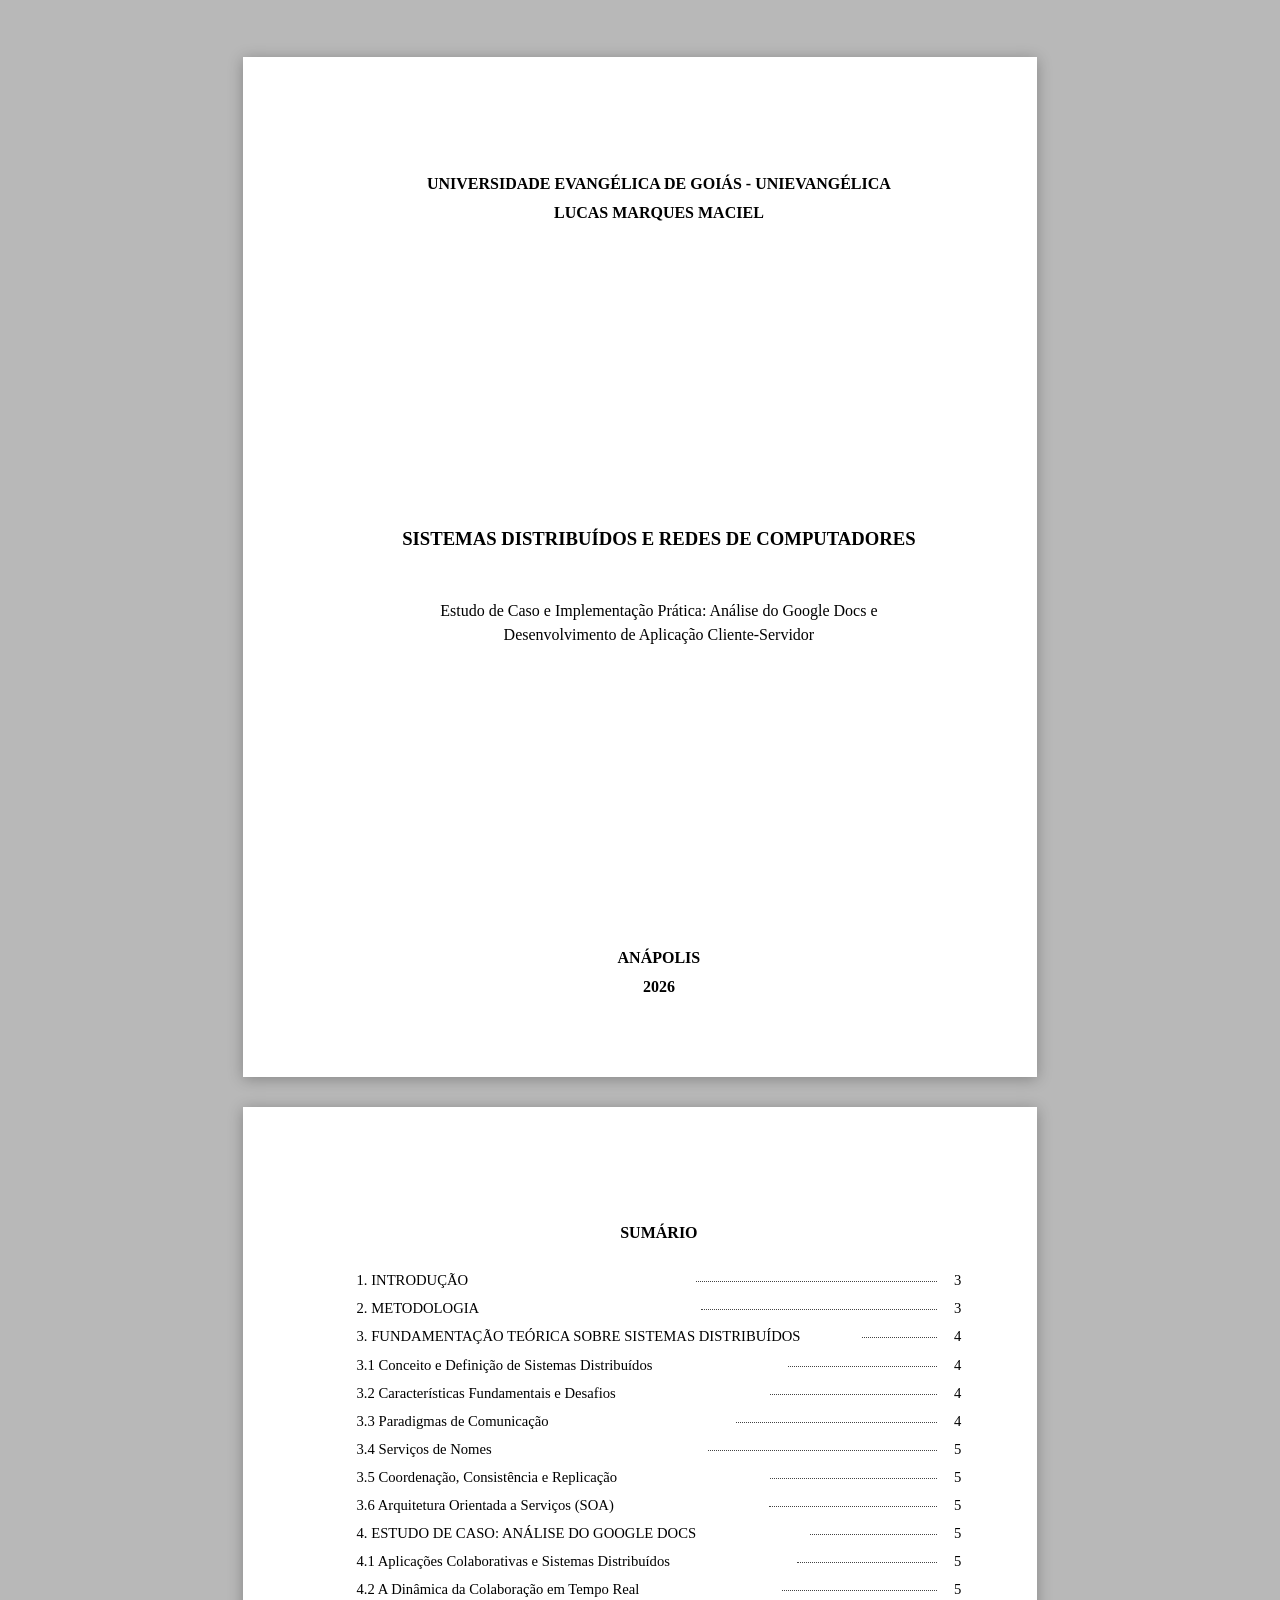
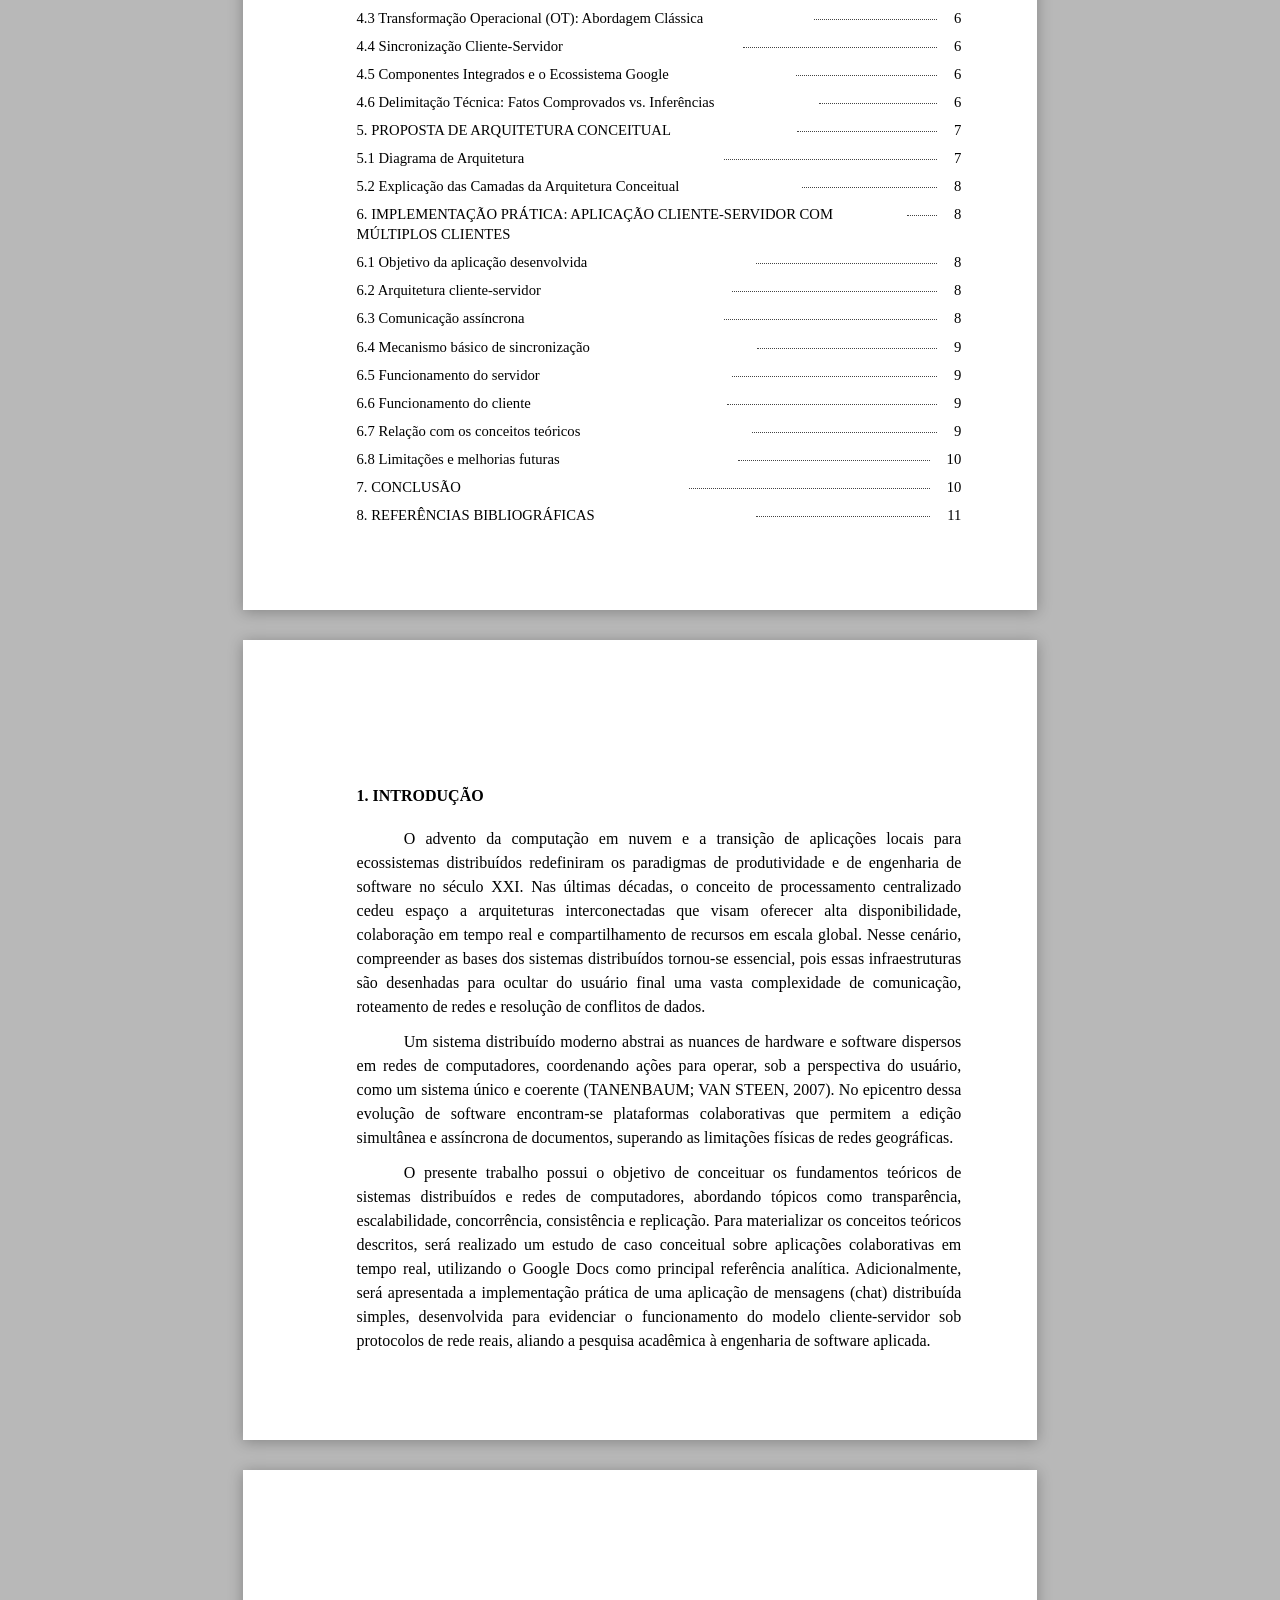
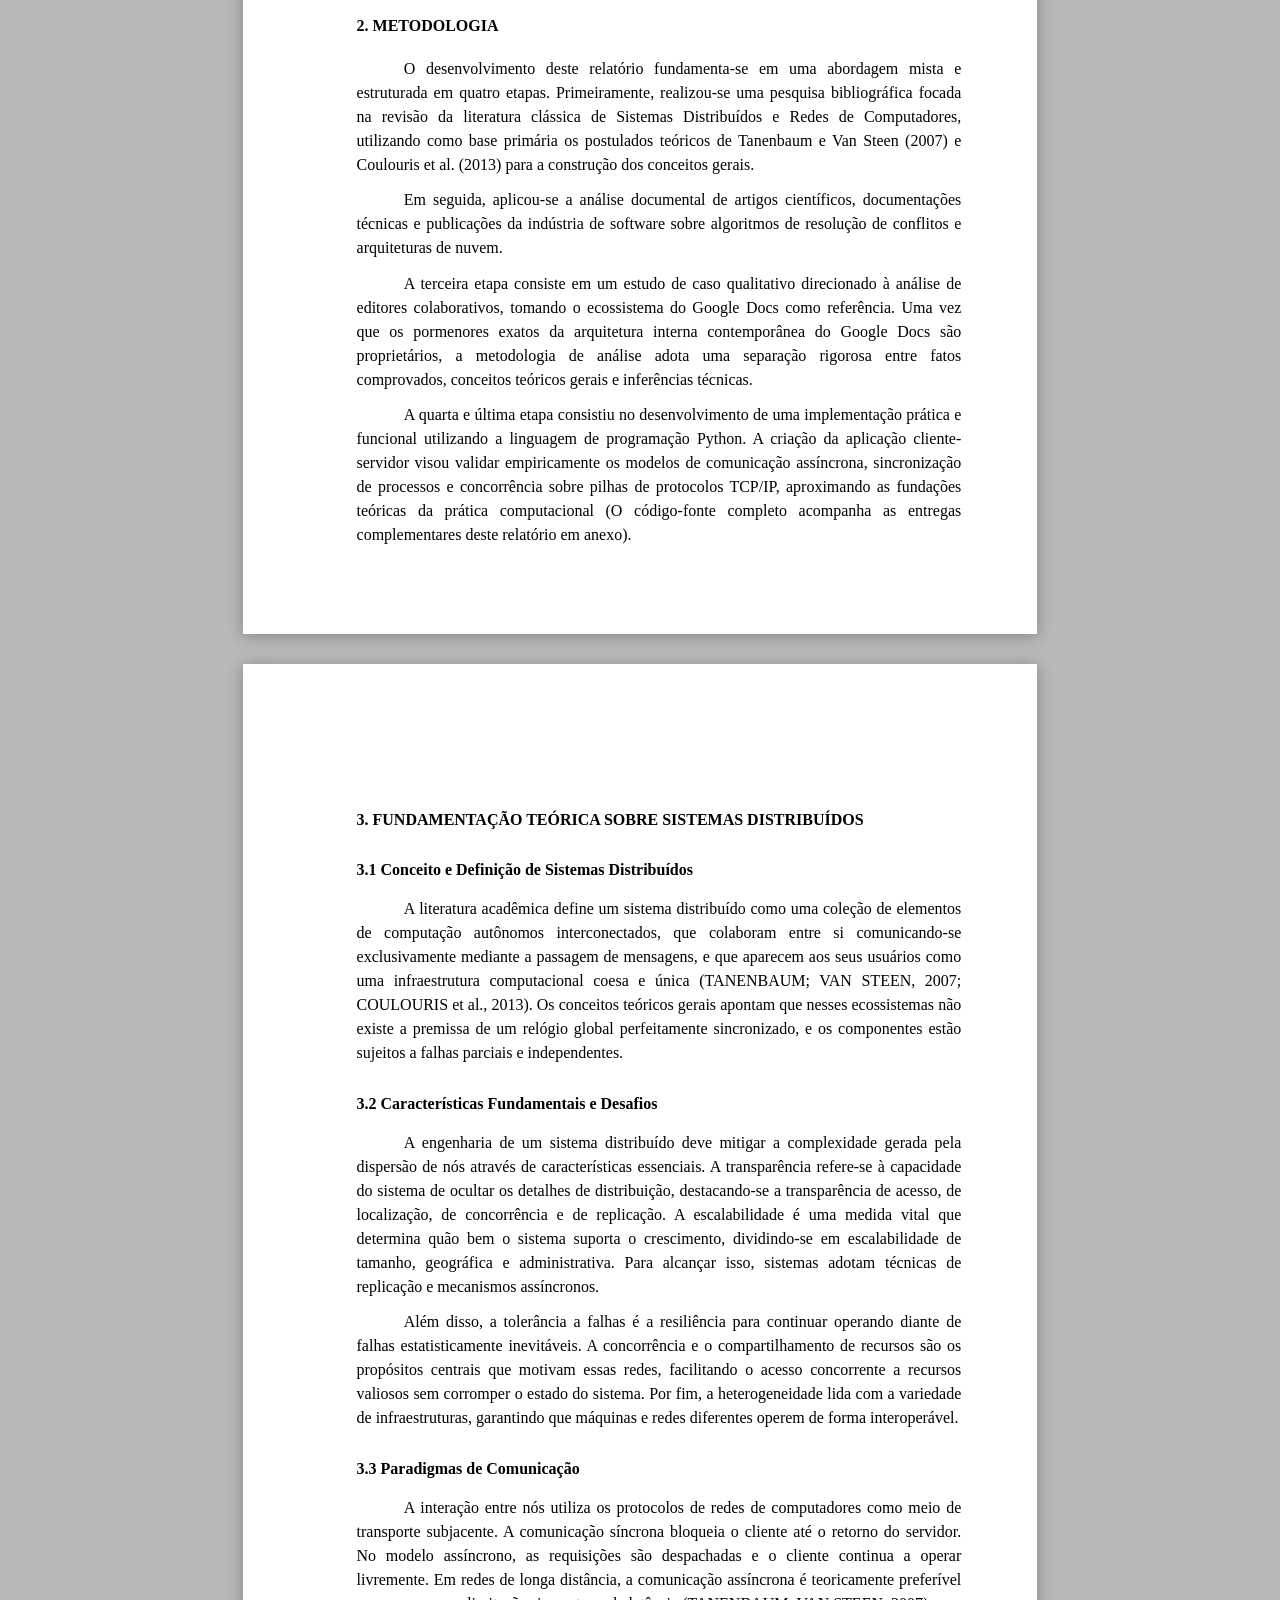
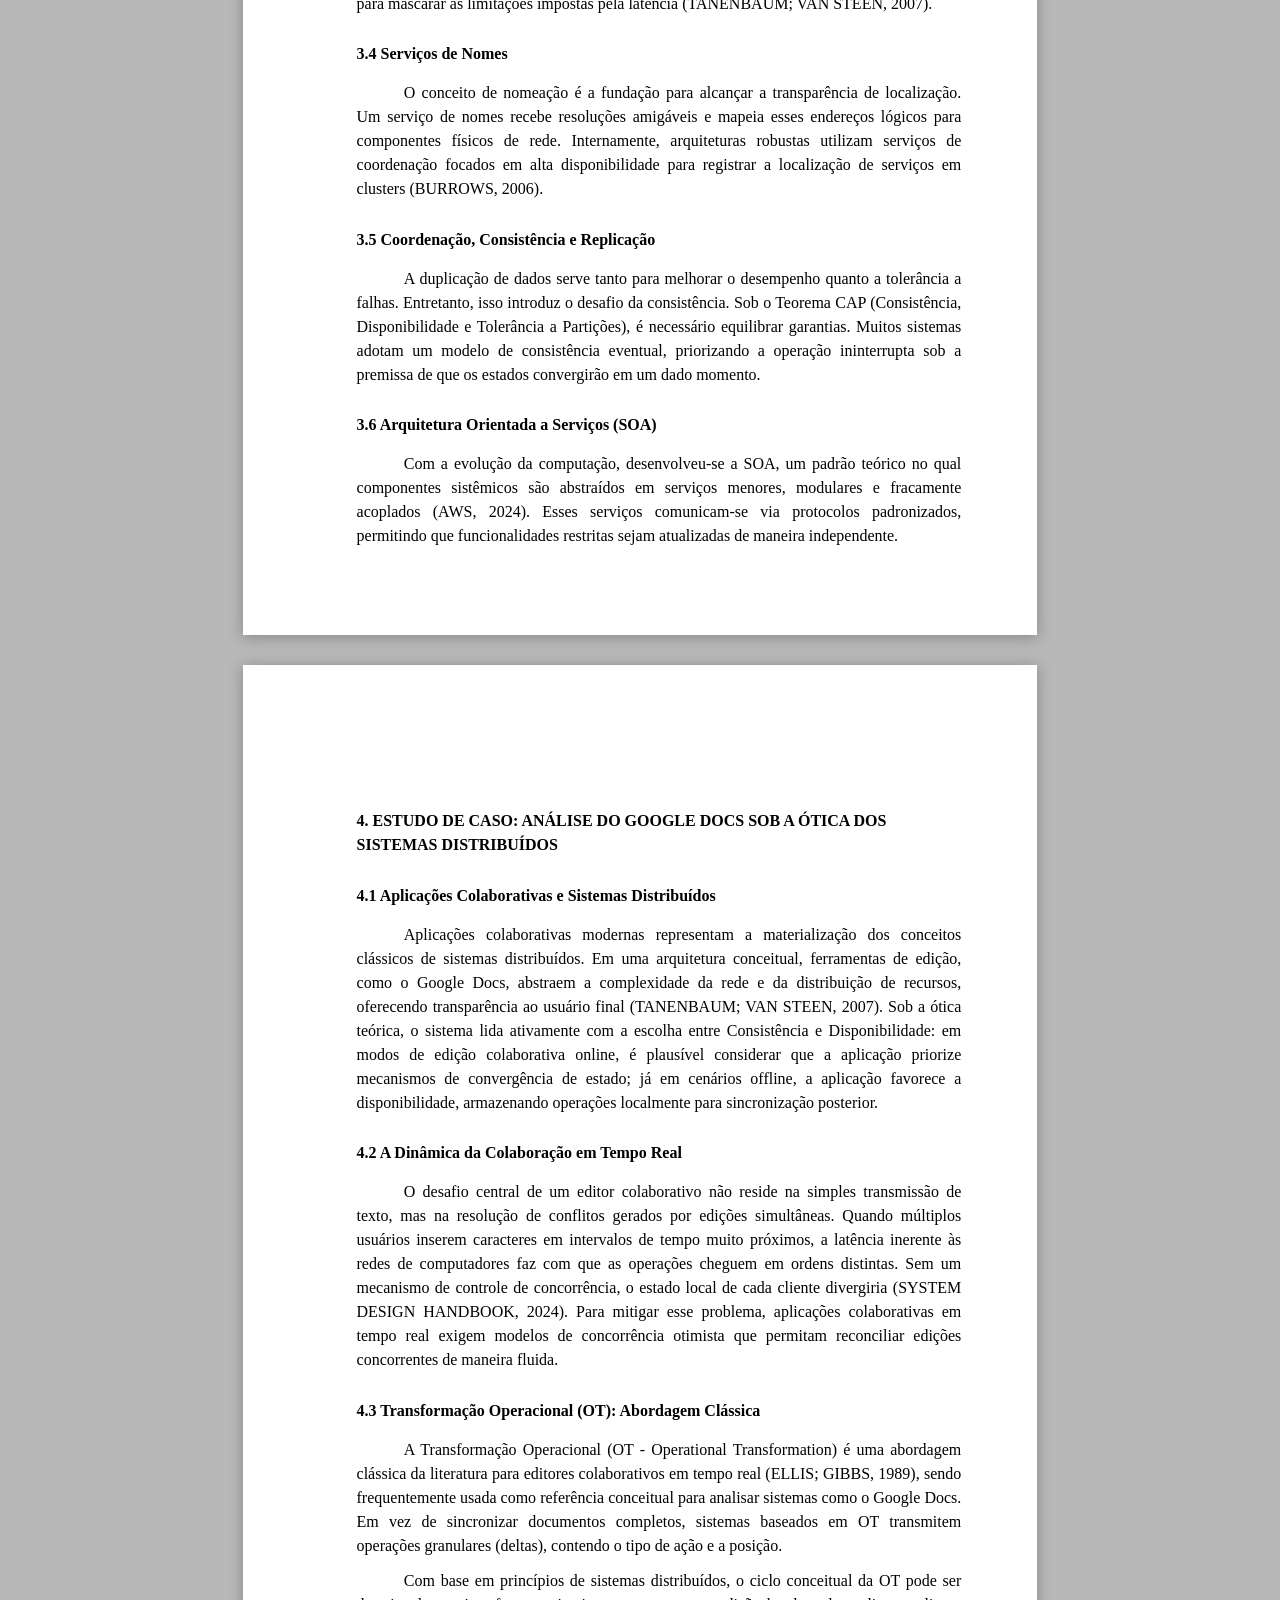
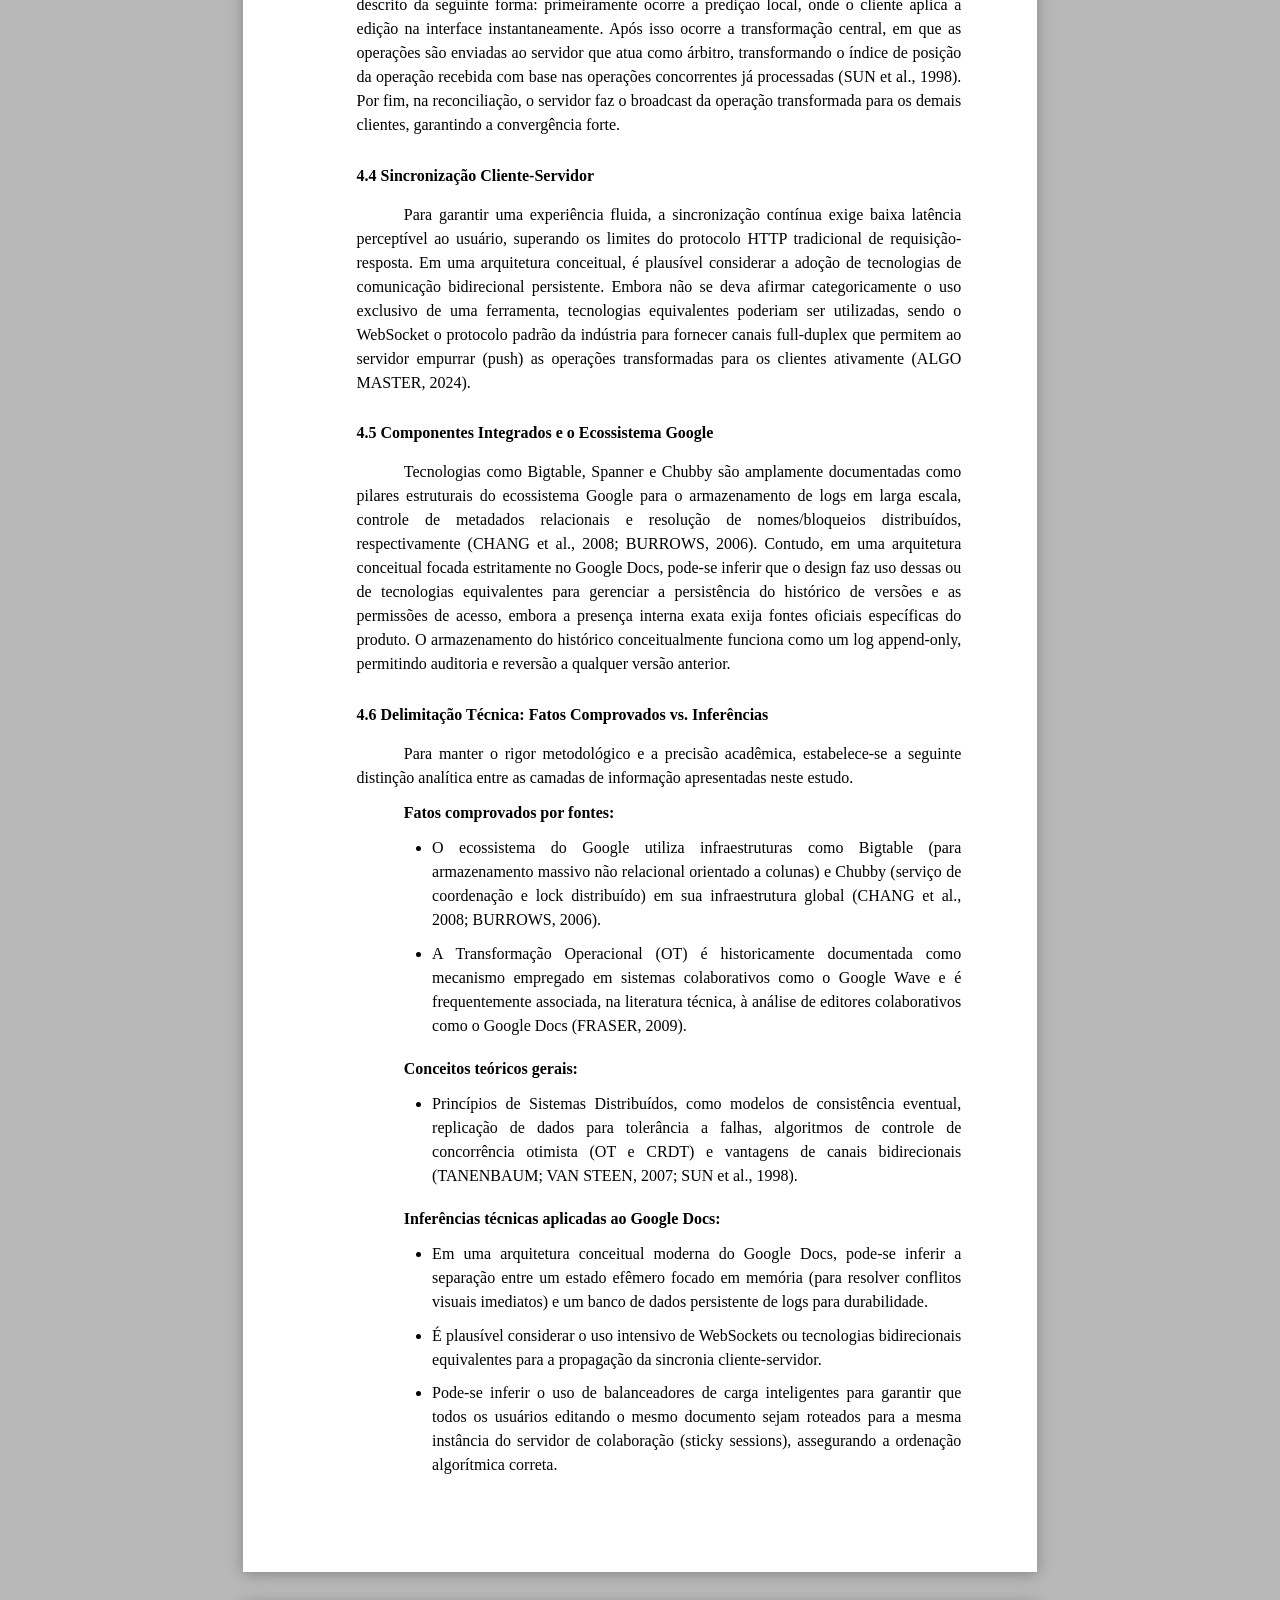
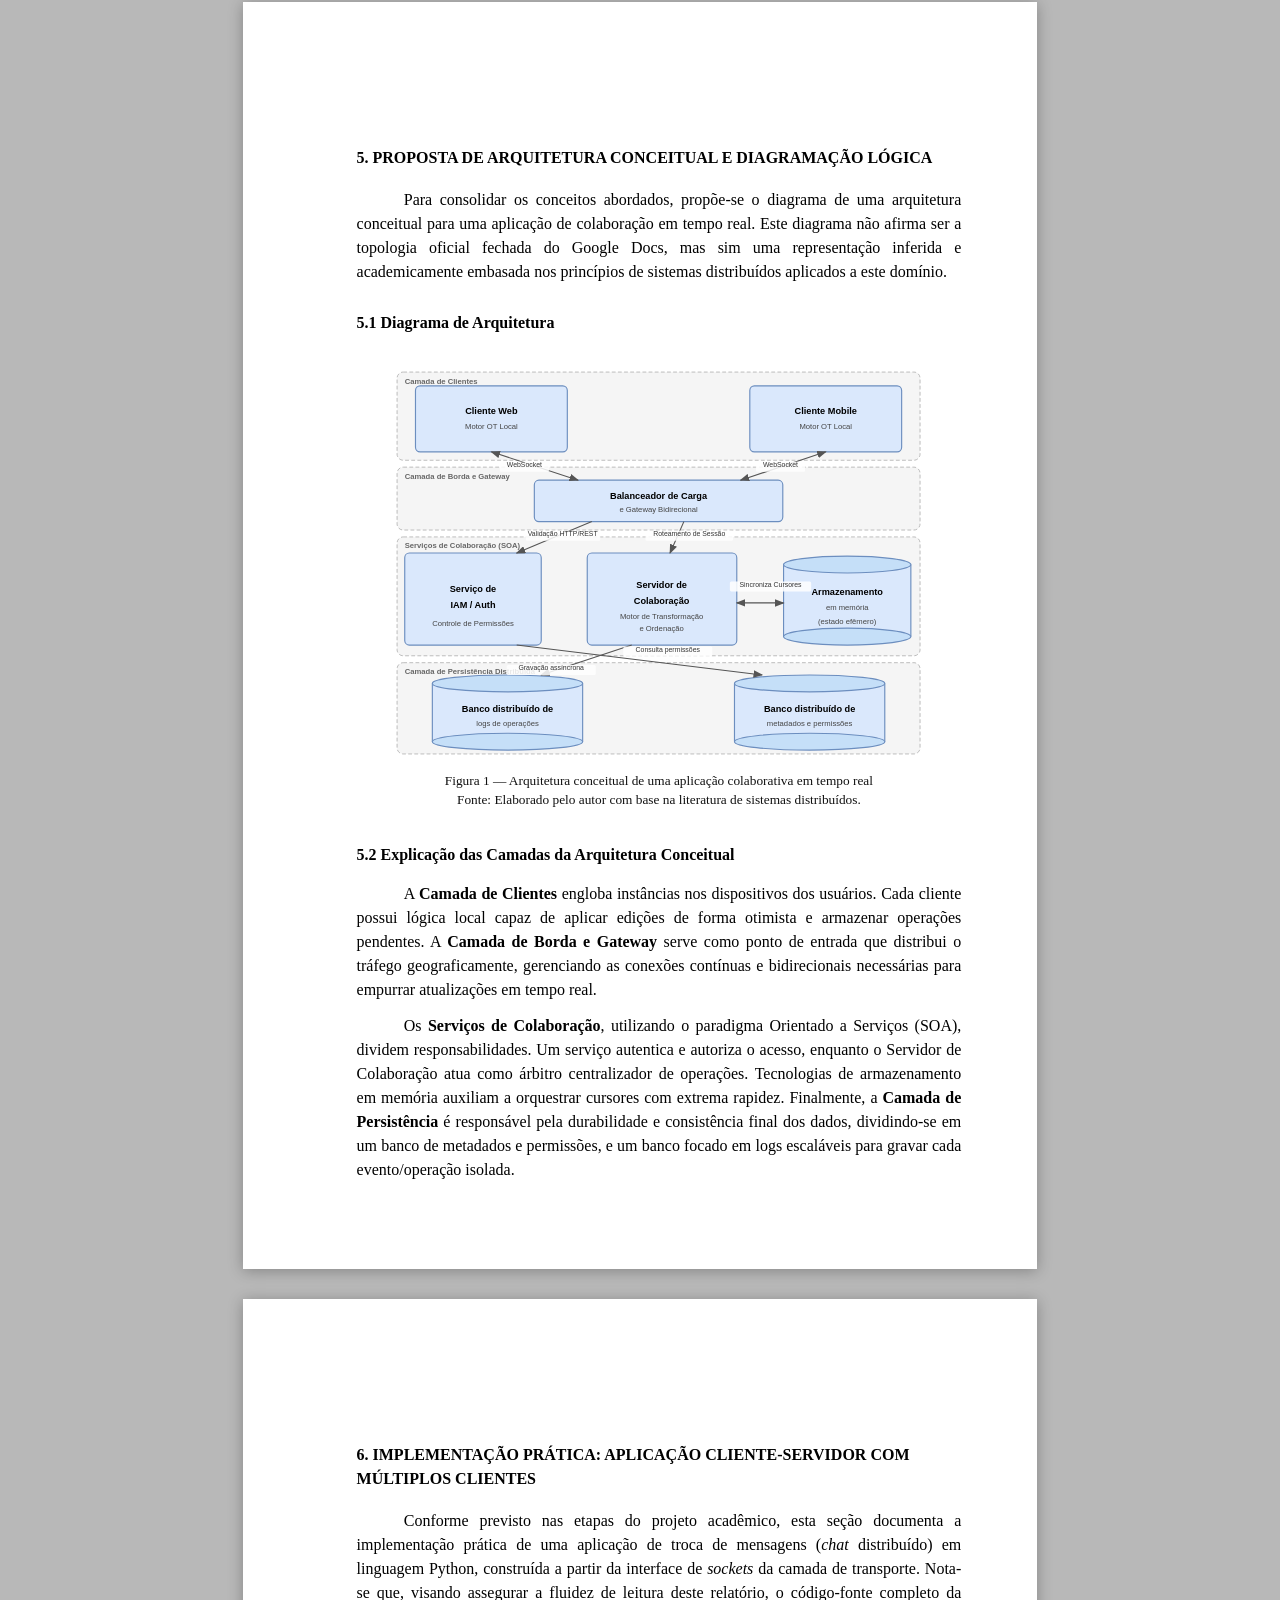
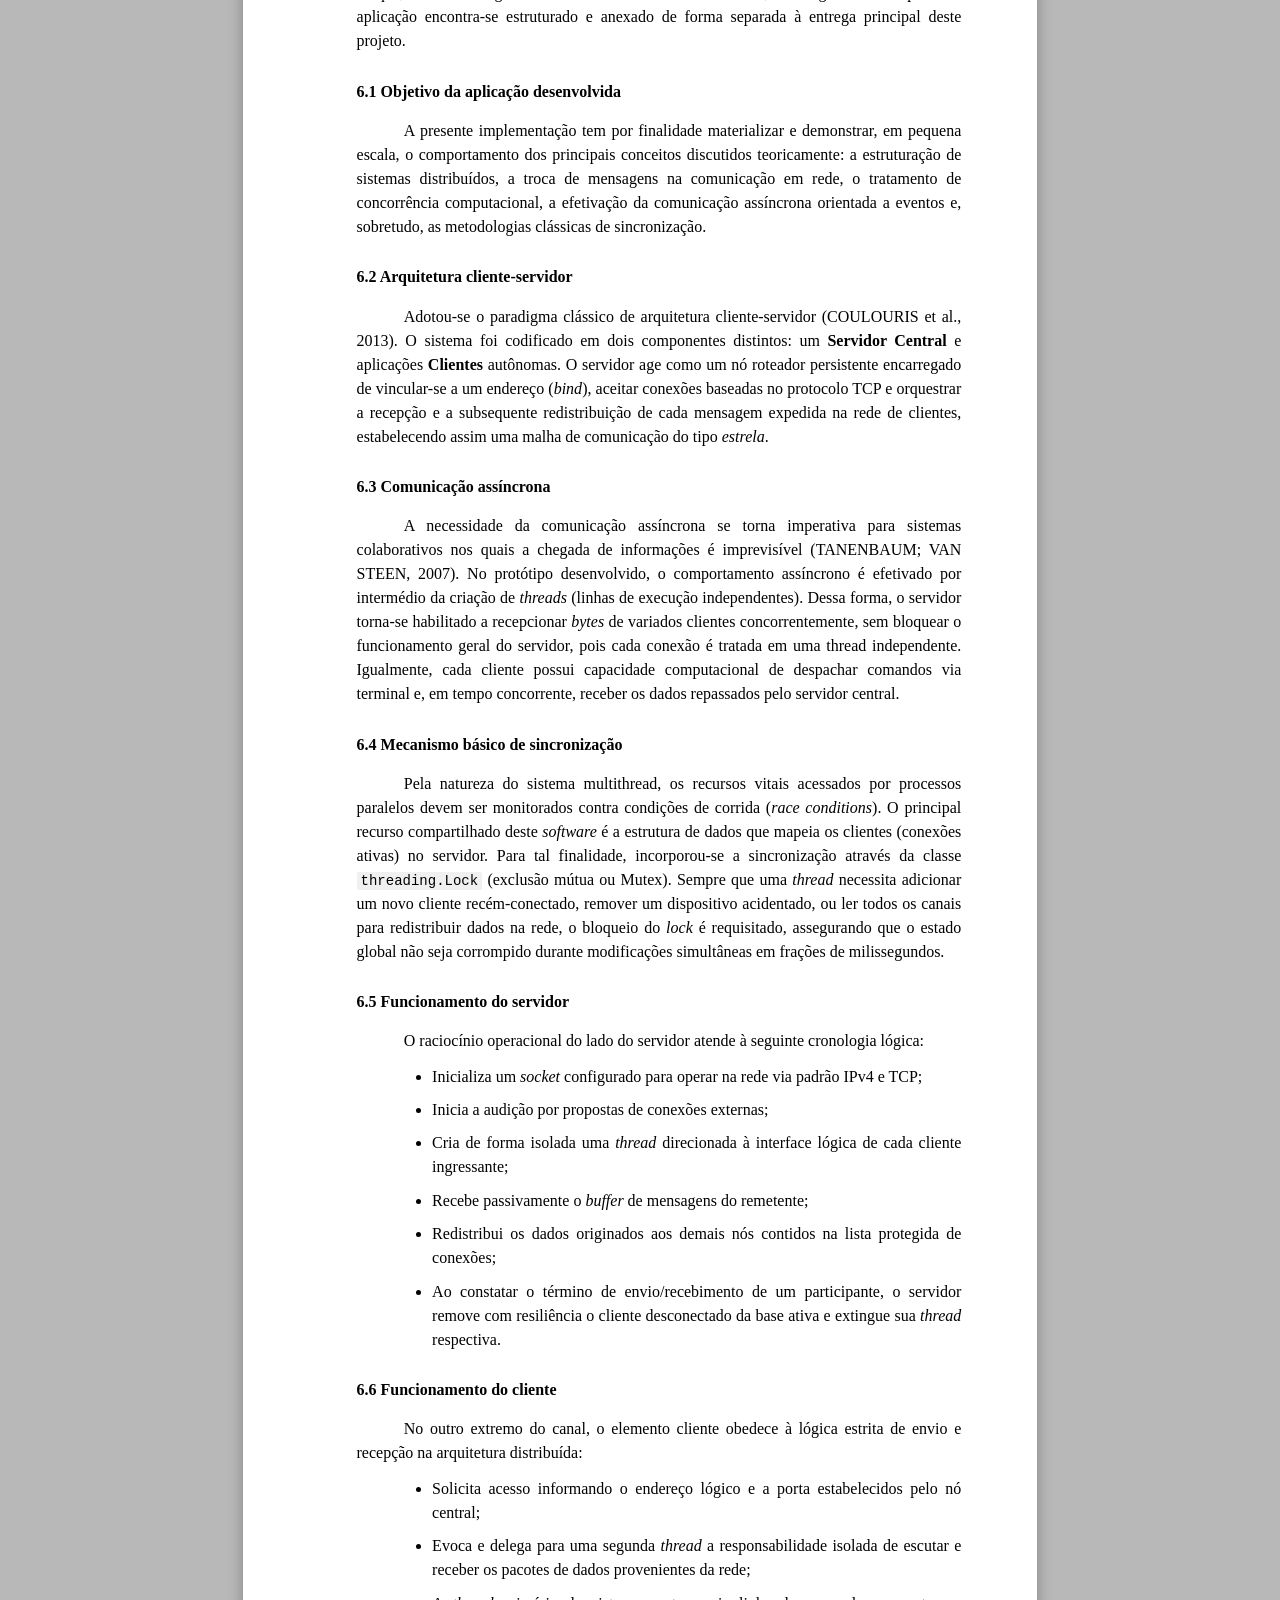
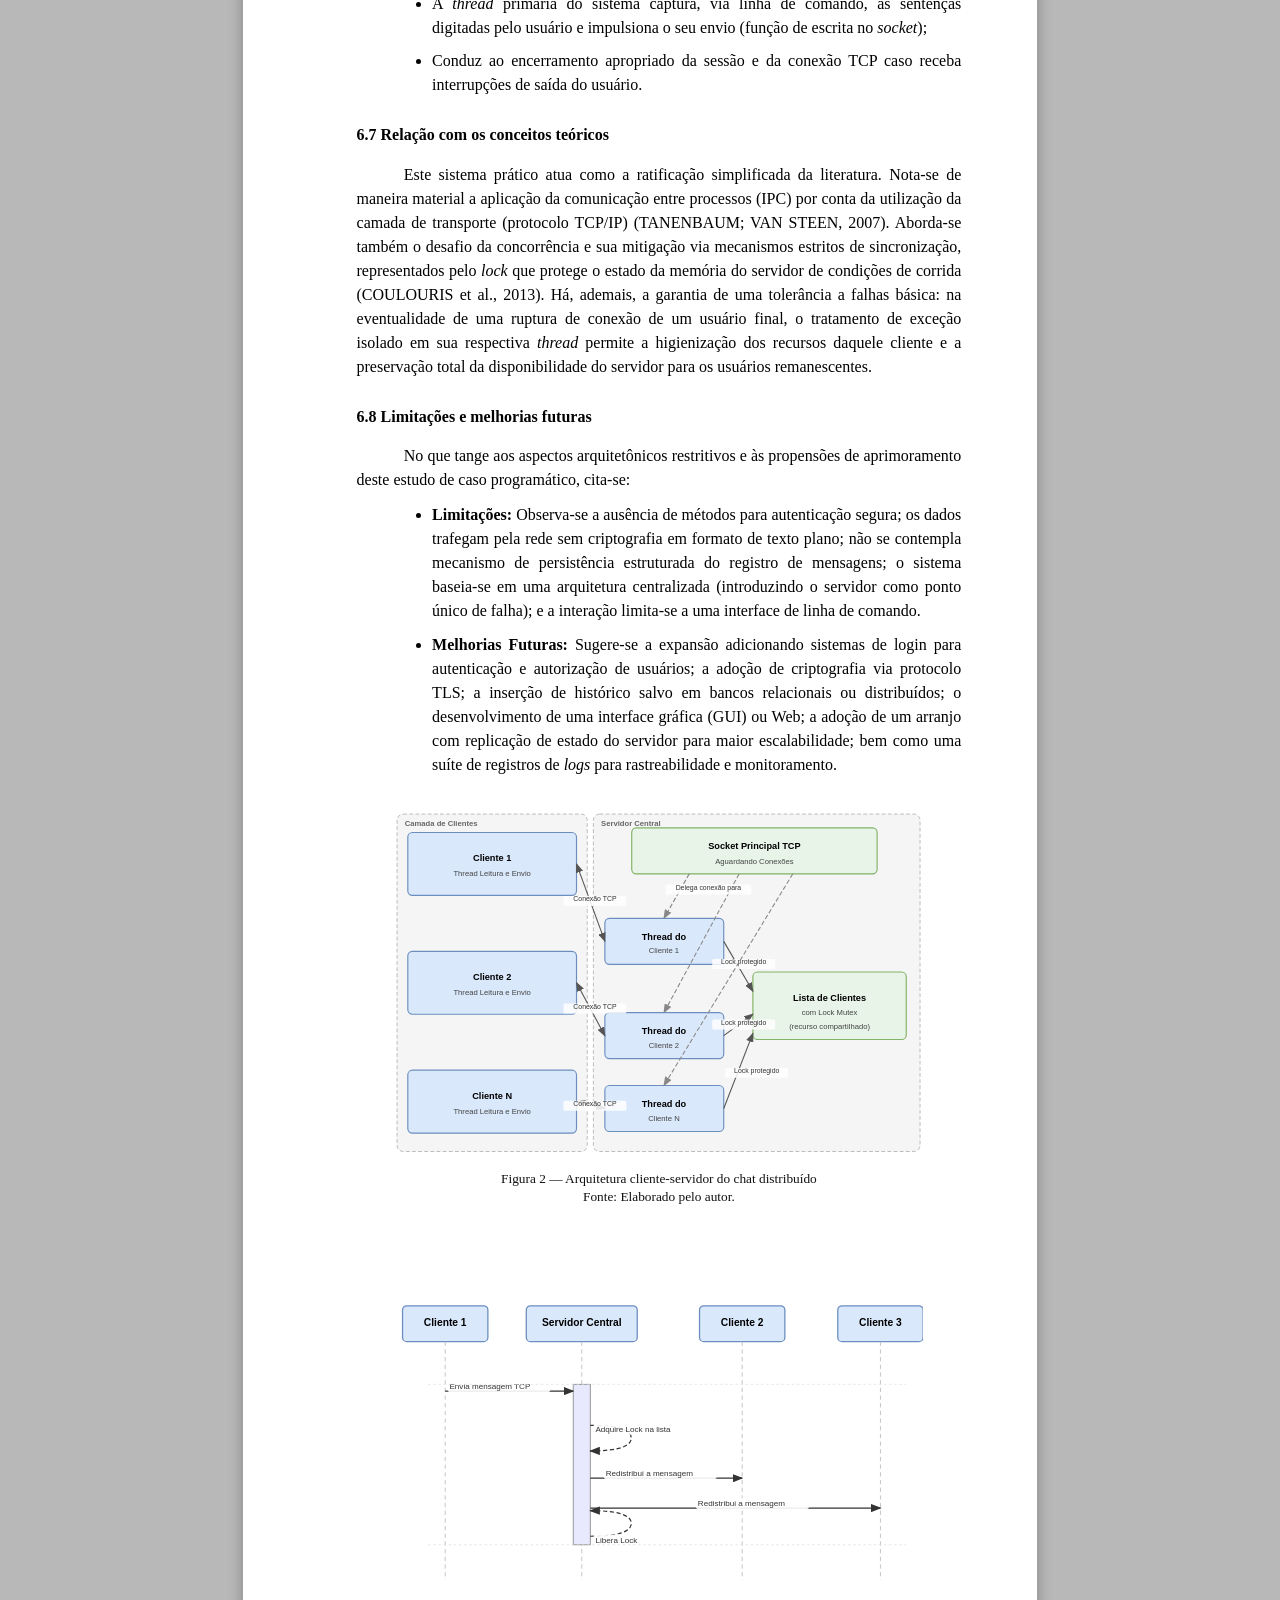
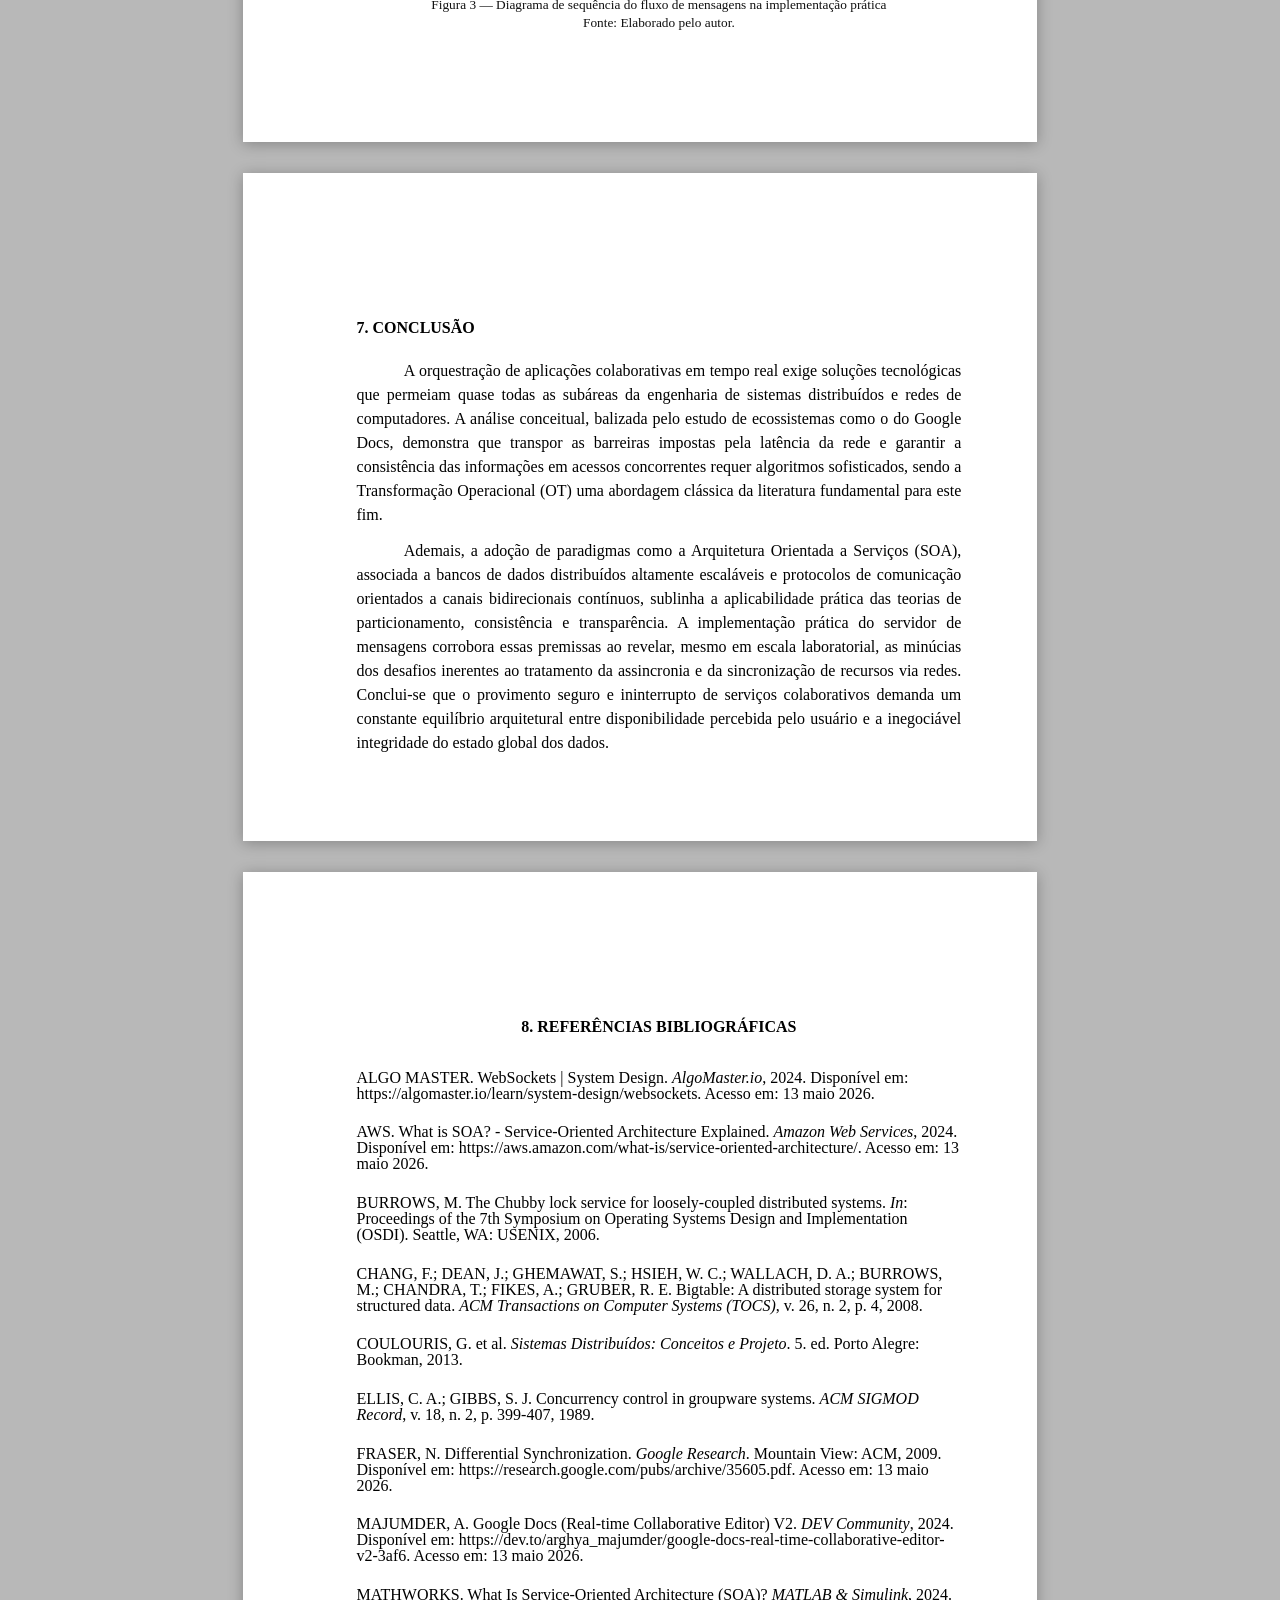
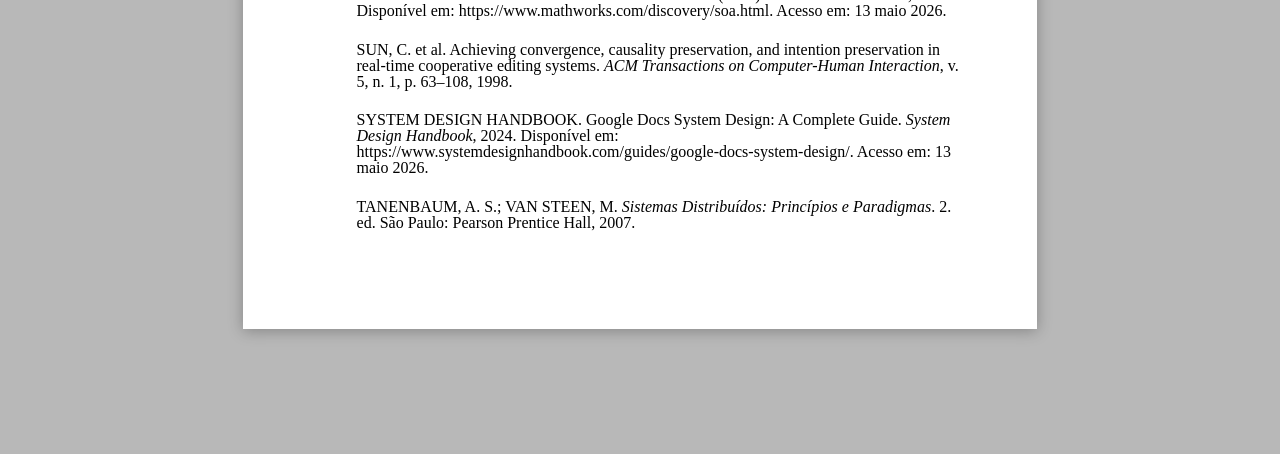
<file: relatorio-sistemas-distribuidos/index.html>
<!DOCTYPE html>
<html lang="pt-BR">
<head>
    <meta charset="UTF-8">
    <meta name="viewport" content="width=device-width, initial-scale=1.0">
    <title>Relatório Acadêmico - Sistemas Distribuídos</title>
    <link rel="stylesheet" href="style.css">
    <!-- Diagramas convertidos para SVG estático: Mermaid não é mais necessário -->
</head>
<body>

    <!-- CAPA -->
    <div class="cover page-break">
        <div class="cover-header">
            UNIVERSIDADE EVANGÉLICA DE GOIÁS - UniEVANGÉLICA<br>
            LUCAS MARQUES MACIEL
        </div>

        <div>
            <div class="cover-title">SISTEMAS DISTRIBUÍDOS E REDES DE COMPUTADORES</div>
            <div class="cover-subtitle">Estudo de Caso e Implementação Prática: Análise do Google Docs e Desenvolvimento de Aplicação Cliente-Servidor</div>
        </div>

        <div class="cover-footer">
            ANÁPOLIS<br>
            2026
        </div>
    </div>

    <!-- SUMÁRIO -->
    <div class="page-break" id="sumario">
        <div class="toc-title">SUMÁRIO</div>
        <ul class="toc-list">
            <li><a href="#sec1">1. INTRODUÇÃO</a> <span class="dots"></span> <a href="#sec1">3</a></li>
            <li><a href="#sec2">2. METODOLOGIA</a> <span class="dots"></span> <a href="#sec2">3</a></li>
            <li><a href="#sec3">3. FUNDAMENTAÇÃO TEÓRICA SOBRE SISTEMAS DISTRIBUÍDOS</a> <span class="dots"></span> <a href="#sec3">4</a></li>
            <li><a href="#sec31">3.1 Conceito e Definição de Sistemas Distribuídos</a> <span class="dots"></span> <a href="#sec31">4</a></li>
            <li><a href="#sec32">3.2 Características Fundamentais e Desafios</a> <span class="dots"></span> <a href="#sec32">4</a></li>
            <li><a href="#sec33">3.3 Paradigmas de Comunicação</a> <span class="dots"></span> <a href="#sec33">4</a></li>
            <li><a href="#sec34">3.4 Serviços de Nomes</a> <span class="dots"></span> <a href="#sec34">5</a></li>
            <li><a href="#sec35">3.5 Coordenação, Consistência e Replicação</a> <span class="dots"></span> <a href="#sec35">5</a></li>
            <li><a href="#sec36">3.6 Arquitetura Orientada a Serviços (SOA)</a> <span class="dots"></span> <a href="#sec36">5</a></li>
            <li><a href="#sec4">4. ESTUDO DE CASO: ANÁLISE DO GOOGLE DOCS</a> <span class="dots"></span> <a href="#sec4">5</a></li>
            <li><a href="#sec41">4.1 Aplicações Colaborativas e Sistemas Distribuídos</a> <span class="dots"></span> <a href="#sec41">5</a></li>
            <li><a href="#sec42">4.2 A Dinâmica da Colaboração em Tempo Real</a> <span class="dots"></span> <a href="#sec42">5</a></li>
            <li><a href="#sec43">4.3 Transformação Operacional (OT): Abordagem Clássica</a> <span class="dots"></span> <a href="#sec43">6</a></li>
            <li><a href="#sec44">4.4 Sincronização Cliente-Servidor</a> <span class="dots"></span> <a href="#sec44">6</a></li>
            <li><a href="#sec45">4.5 Componentes Integrados e o Ecossistema Google</a> <span class="dots"></span> <a href="#sec45">6</a></li>
            <li><a href="#sec46">4.6 Delimitação Técnica: Fatos Comprovados vs. Inferências</a> <span class="dots"></span> <a href="#sec46">6</a></li>
            <li><a href="#sec5">5. PROPOSTA DE ARQUITETURA CONCEITUAL</a> <span class="dots"></span> <a href="#sec5">7</a></li>
            <li><a href="#sec51">5.1 Diagrama de Arquitetura</a> <span class="dots"></span> <a href="#sec51">7</a></li>
            <li><a href="#sec52">5.2 Explicação das Camadas da Arquitetura Conceitual</a> <span class="dots"></span> <a href="#sec52">8</a></li>
            <li><a href="#sec6">6. IMPLEMENTAÇÃO PRÁTICA: APLICAÇÃO CLIENTE-SERVIDOR COM MÚLTIPLOS CLIENTES</a> <span class="dots"></span> <a href="#sec6">8</a></li>
            <li><a href="#sec61">6.1 Objetivo da aplicação desenvolvida</a> <span class="dots"></span> <a href="#sec61">8</a></li>
            <li><a href="#sec62">6.2 Arquitetura cliente-servidor</a> <span class="dots"></span> <a href="#sec62">8</a></li>
            <li><a href="#sec63">6.3 Comunicação assíncrona</a> <span class="dots"></span> <a href="#sec63">8</a></li>
            <li><a href="#sec64">6.4 Mecanismo básico de sincronização</a> <span class="dots"></span> <a href="#sec64">9</a></li>
            <li><a href="#sec65">6.5 Funcionamento do servidor</a> <span class="dots"></span> <a href="#sec65">9</a></li>
            <li><a href="#sec66">6.6 Funcionamento do cliente</a> <span class="dots"></span> <a href="#sec66">9</a></li>
            <li><a href="#sec67">6.7 Relação com os conceitos teóricos</a> <span class="dots"></span> <a href="#sec67">9</a></li>
            <li><a href="#sec68">6.8 Limitações e melhorias futuras</a> <span class="dots"></span> <a href="#sec68">10</a></li>
            <li><a href="#sec7">7. CONCLUSÃO</a> <span class="dots"></span> <a href="#sec7">10</a></li>
            <li><a href="#sec8">8. REFERÊNCIAS BIBLIOGRÁFICAS</a> <span class="dots"></span> <a href="#sec8">11</a></li>
        </ul>
    </div>

    <!-- CORPO DO TRABALHO -->
    <div id="sec1">
        <h1>1. INTRODUÇÃO</h1>
        <p>O advento da computação em nuvem e a transição de aplicações locais para ecossistemas distribuídos redefiniram os paradigmas de produtividade e de engenharia de software no século XXI. Nas últimas décadas, o conceito de processamento centralizado cedeu espaço a arquiteturas interconectadas que visam oferecer alta disponibilidade, colaboração em tempo real e compartilhamento de recursos em escala global. Nesse cenário, compreender as bases dos sistemas distribuídos tornou-se essencial, pois essas infraestruturas são desenhadas para ocultar do usuário final uma vasta complexidade de comunicação, roteamento de redes e resolução de conflitos de dados.</p>
        <p>Um sistema distribuído moderno abstrai as nuances de hardware e software dispersos em redes de computadores, coordenando ações para operar, sob a perspectiva do usuário, como um sistema único e coerente (TANENBAUM; VAN STEEN, 2007). No epicentro dessa evolução de software encontram-se plataformas colaborativas que permitem a edição simultânea e assíncrona de documentos, superando as limitações físicas de redes geográficas.</p>
        <p>O presente trabalho possui o objetivo de conceituar os fundamentos teóricos de sistemas distribuídos e redes de computadores, abordando tópicos como transparência, escalabilidade, concorrência, consistência e replicação. Para materializar os conceitos teóricos descritos, será realizado um estudo de caso conceitual sobre aplicações colaborativas em tempo real, utilizando o Google Docs como principal referência analítica. Adicionalmente, será apresentada a implementação prática de uma aplicação de mensagens (chat) distribuída simples, desenvolvida para evidenciar o funcionamento do modelo cliente-servidor sob protocolos de rede reais, aliando a pesquisa acadêmica à engenharia de software aplicada.</p>
    </div>

    <div id="sec2">
        <h1>2. METODOLOGIA</h1>
        <p>O desenvolvimento deste relatório fundamenta-se em uma abordagem mista e estruturada em quatro etapas. Primeiramente, realizou-se uma pesquisa bibliográfica focada na revisão da literatura clássica de Sistemas Distribuídos e Redes de Computadores, utilizando como base primária os postulados teóricos de Tanenbaum e Van Steen (2007) e Coulouris et al. (2013) para a construção dos conceitos gerais.</p>
        <p>Em seguida, aplicou-se a análise documental de artigos científicos, documentações técnicas e publicações da indústria de software sobre algoritmos de resolução de conflitos e arquiteturas de nuvem.</p>
        <p>A terceira etapa consiste em um estudo de caso qualitativo direcionado à análise de editores colaborativos, tomando o ecossistema do Google Docs como referência. Uma vez que os pormenores exatos da arquitetura interna contemporânea do Google Docs são proprietários, a metodologia de análise adota uma separação rigorosa entre fatos comprovados, conceitos teóricos gerais e inferências técnicas.</p>
        <p>A quarta e última etapa consistiu no desenvolvimento de uma implementação prática e funcional utilizando a linguagem de programação Python. A criação da aplicação cliente-servidor visou validar empiricamente os modelos de comunicação assíncrona, sincronização de processos e concorrência sobre pilhas de protocolos TCP/IP, aproximando as fundações teóricas da prática computacional (O código-fonte completo acompanha as entregas complementares deste relatório em anexo).</p>
    </div>

    <div id="sec3">
        <h1>3. FUNDAMENTAÇÃO TEÓRICA SOBRE SISTEMAS DISTRIBUÍDOS</h1>
        
        <h2 id="sec31">3.1 Conceito e Definição de Sistemas Distribuídos</h2>
        <p>A literatura acadêmica define um sistema distribuído como uma coleção de elementos de computação autônomos interconectados, que colaboram entre si comunicando-se exclusivamente mediante a passagem de mensagens, e que aparecem aos seus usuários como uma infraestrutura computacional coesa e única (TANENBAUM; VAN STEEN, 2007; COULOURIS et al., 2013). Os conceitos teóricos gerais apontam que nesses ecossistemas não existe a premissa de um relógio global perfeitamente sincronizado, e os componentes estão sujeitos a falhas parciais e independentes.</p>

        <h2 id="sec32">3.2 Características Fundamentais e Desafios</h2>
        <p>A engenharia de um sistema distribuído deve mitigar a complexidade gerada pela dispersão de nós através de características essenciais. A transparência refere-se à capacidade do sistema de ocultar os detalhes de distribuição, destacando-se a transparência de acesso, de localização, de concorrência e de replicação. A escalabilidade é uma medida vital que determina quão bem o sistema suporta o crescimento, dividindo-se em escalabilidade de tamanho, geográfica e administrativa. Para alcançar isso, sistemas adotam técnicas de replicação e mecanismos assíncronos.</p>
        <p>Além disso, a tolerância a falhas é a resiliência para continuar operando diante de falhas estatisticamente inevitáveis. A concorrência e o compartilhamento de recursos são os propósitos centrais que motivam essas redes, facilitando o acesso concorrente a recursos valiosos sem corromper o estado do sistema. Por fim, a heterogeneidade lida com a variedade de infraestruturas, garantindo que máquinas e redes diferentes operem de forma interoperável.</p>

        <h2 id="sec33">3.3 Paradigmas de Comunicação</h2>
        <p>A interação entre nós utiliza os protocolos de redes de computadores como meio de transporte subjacente. A comunicação síncrona bloqueia o cliente até o retorno do servidor. No modelo assíncrono, as requisições são despachadas e o cliente continua a operar livremente. Em redes de longa distância, a comunicação assíncrona é teoricamente preferível para mascarar as limitações impostas pela latência (TANENBAUM; VAN STEEN, 2007).</p>

        <h2 id="sec34">3.4 Serviços de Nomes</h2>
        <p>O conceito de nomeação é a fundação para alcançar a transparência de localização. Um serviço de nomes recebe resoluções amigáveis e mapeia esses endereços lógicos para componentes físicos de rede. Internamente, arquiteturas robustas utilizam serviços de coordenação focados em alta disponibilidade para registrar a localização de serviços em clusters (BURROWS, 2006).</p>

        <h2 id="sec35">3.5 Coordenação, Consistência e Replicação</h2>
        <p>A duplicação de dados serve tanto para melhorar o desempenho quanto a tolerância a falhas. Entretanto, isso introduz o desafio da consistência. Sob o Teorema CAP (Consistência, Disponibilidade e Tolerância a Partições), é necessário equilibrar garantias. Muitos sistemas adotam um modelo de consistência eventual, priorizando a operação ininterrupta sob a premissa de que os estados convergirão em um dado momento.</p>

        <h2 id="sec36">3.6 Arquitetura Orientada a Serviços (SOA)</h2>
        <p>Com a evolução da computação, desenvolveu-se a SOA, um padrão teórico no qual componentes sistêmicos são abstraídos em serviços menores, modulares e fracamente acoplados (AWS, 2024). Esses serviços comunicam-se via protocolos padronizados, permitindo que funcionalidades restritas sejam atualizadas de maneira independente.</p>
    </div>

    <div id="sec4">
        <h1>4. ESTUDO DE CASO: ANÁLISE DO GOOGLE DOCS SOB A ÓTICA DOS SISTEMAS DISTRIBUÍDOS</h1>
        
        <h2 id="sec41">4.1 Aplicações Colaborativas e Sistemas Distribuídos</h2>
        <p>Aplicações colaborativas modernas representam a materialização dos conceitos clássicos de sistemas distribuídos. Em uma arquitetura conceitual, ferramentas de edição, como o Google Docs, abstraem a complexidade da rede e da distribuição de recursos, oferecendo transparência ao usuário final (TANENBAUM; VAN STEEN, 2007). Sob a ótica teórica, o sistema lida ativamente com a escolha entre Consistência e Disponibilidade: em modos de edição colaborativa online, é plausível considerar que a aplicação priorize mecanismos de convergência de estado; já em cenários offline, a aplicação favorece a disponibilidade, armazenando operações localmente para sincronização posterior.</p>

        <h2 id="sec42">4.2 A Dinâmica da Colaboração em Tempo Real</h2>
        <p>O desafio central de um editor colaborativo não reside na simples transmissão de texto, mas na resolução de conflitos gerados por edições simultâneas. Quando múltiplos usuários inserem caracteres em intervalos de tempo muito próximos, a latência inerente às redes de computadores faz com que as operações cheguem em ordens distintas. Sem um mecanismo de controle de concorrência, o estado local de cada cliente divergiria (SYSTEM DESIGN HANDBOOK, 2024). Para mitigar esse problema, aplicações colaborativas em tempo real exigem modelos de concorrência otimista que permitam reconciliar edições concorrentes de maneira fluida.</p>

        <h2 id="sec43">4.3 Transformação Operacional (OT): Abordagem Clássica</h2>
        <p>A Transformação Operacional (OT - Operational Transformation) é uma abordagem clássica da literatura para editores colaborativos em tempo real (ELLIS; GIBBS, 1989), sendo frequentemente usada como referência conceitual para analisar sistemas como o Google Docs. Em vez de sincronizar documentos completos, sistemas baseados em OT transmitem operações granulares (deltas), contendo o tipo de ação e a posição.</p>
        <p>Com base em princípios de sistemas distribuídos, o ciclo conceitual da OT pode ser descrito da seguinte forma: primeiramente ocorre a predição local, onde o cliente aplica a edição na interface instantaneamente. Após isso ocorre a transformação central, em que as operações são enviadas ao servidor que atua como árbitro, transformando o índice de posição da operação recebida com base nas operações concorrentes já processadas (SUN et al., 1998). Por fim, na reconciliação, o servidor faz o broadcast da operação transformada para os demais clientes, garantindo a convergência forte.</p>

        <h2 id="sec44">4.4 Sincronização Cliente-Servidor</h2>
        <p>Para garantir uma experiência fluida, a sincronização contínua exige baixa latência perceptível ao usuário, superando os limites do protocolo HTTP tradicional de requisição-resposta. Em uma arquitetura conceitual, é plausível considerar a adoção de tecnologias de comunicação bidirecional persistente. Embora não se deva afirmar categoricamente o uso exclusivo de uma ferramenta, tecnologias equivalentes poderiam ser utilizadas, sendo o WebSocket o protocolo padrão da indústria para fornecer canais full-duplex que permitem ao servidor empurrar (push) as operações transformadas para os clientes ativamente (ALGO MASTER, 2024).</p>

        <h2 id="sec45">4.5 Componentes Integrados e o Ecossistema Google</h2>
        <p>Tecnologias como Bigtable, Spanner e Chubby são amplamente documentadas como pilares estruturais do ecossistema Google para o armazenamento de logs em larga escala, controle de metadados relacionais e resolução de nomes/bloqueios distribuídos, respectivamente (CHANG et al., 2008; BURROWS, 2006). Contudo, em uma arquitetura conceitual focada estritamente no Google Docs, pode-se inferir que o design faz uso dessas ou de tecnologias equivalentes para gerenciar a persistência do histórico de versões e as permissões de acesso, embora a presença interna exata exija fontes oficiais específicas do produto. O armazenamento do histórico conceitualmente funciona como um log append-only, permitindo auditoria e reversão a qualquer versão anterior.</p>

        <h2 id="sec46">4.6 Delimitação Técnica: Fatos Comprovados vs. Inferências</h2>
        <p>Para manter o rigor metodológico e a precisão acadêmica, estabelece-se a seguinte distinção analítica entre as camadas de informação apresentadas neste estudo.</p>
        
        <p><strong>Fatos comprovados por fontes:</strong></p>
        <ul>
            <li>O ecossistema do Google utiliza infraestruturas como Bigtable (para armazenamento massivo não relacional orientado a colunas) e Chubby (serviço de coordenação e lock distribuído) em sua infraestrutura global (CHANG et al., 2008; BURROWS, 2006).</li>
            <li>A Transformação Operacional (OT) é historicamente documentada como mecanismo empregado em sistemas colaborativos como o Google Wave e é frequentemente associada, na literatura técnica, à análise de editores colaborativos como o Google Docs (FRASER, 2009).</li>
        </ul>

        <p><strong>Conceitos teóricos gerais:</strong></p>
        <ul>
            <li>Princípios de Sistemas Distribuídos, como modelos de consistência eventual, replicação de dados para tolerância a falhas, algoritmos de controle de concorrência otimista (OT e CRDT) e vantagens de canais bidirecionais (TANENBAUM; VAN STEEN, 2007; SUN et al., 1998).</li>
        </ul>

        <p><strong>Inferências técnicas aplicadas ao Google Docs:</strong></p>
        <ul>
            <li>Em uma arquitetura conceitual moderna do Google Docs, pode-se inferir a separação entre um estado efêmero focado em memória (para resolver conflitos visuais imediatos) e um banco de dados persistente de logs para durabilidade.</li>
            <li>É plausível considerar o uso intensivo de WebSockets ou tecnologias bidirecionais equivalentes para a propagação da sincronia cliente-servidor.</li>
            <li>Pode-se inferir o uso de balanceadores de carga inteligentes para garantir que todos os usuários editando o mesmo documento sejam roteados para a mesma instância do servidor de colaboração (sticky sessions), assegurando a ordenação algorítmica correta.</li>
        </ul>
    </div>

    <div id="sec5">
        <h1>5. PROPOSTA DE ARQUITETURA CONCEITUAL E DIAGRAMAÇÃO LÓGICA</h1>
        <p>Para consolidar os conceitos abordados, propõe-se o diagrama de uma arquitetura conceitual para uma aplicação de colaboração em tempo real. Este diagrama não afirma ser a topologia oficial fechada do Google Docs, mas sim uma representação inferida e academicamente embasada nos princípios de sistemas distribuídos aplicados a este domínio.</p>

        <h2 id="sec51">5.1 Diagrama de Arquitetura</h2>
        
        <figure>
            <svg xmlns="http://www.w3.org/2000/svg" viewBox="0 0 690 506" style="max-width:14cm;width:100%;display:block;margin:0 auto">
              <defs>
                <style>.sg{fill:#f5f5f5;stroke:#aaa;stroke-width:1;stroke-dasharray:5,3}.bx{fill:#dae8fc;stroke:#6c8ebf;stroke-width:1.5}.cb{fill:#dae8fc;stroke:none}.ce{fill:#c5dff8;stroke:#6c8ebf;stroke-width:1.5}.ed{fill:none;stroke:#555;stroke-width:1.4}.th{font:bold 12px Arial,sans-serif;fill:#000;text-anchor:middle;dominant-baseline:middle}.ts{font:10px Arial,sans-serif;fill:#444;text-anchor:middle;dominant-baseline:middle}.tg{font:bold 10px Arial,sans-serif;fill:#666}.tl{font:9px Arial,sans-serif;fill:#333;text-anchor:middle}.lb{fill:#fff;opacity:.85}</style>
                <marker id="f1a" markerWidth="9" markerHeight="7" refX="8" refY="3.5" orient="auto"><polygon points="0 0,9 3.5,0 7" fill="#555"/></marker>
                <marker id="f1b" markerWidth="9" markerHeight="7" refX="1" refY="3.5" orient="auto"><polygon points="9 0,0 3.5,9 7" fill="#555"/></marker>
              </defs>
              <!-- Camada de Clientes -->
              <rect class="sg" x="4" y="4" width="682" height="115" rx="8"/>
              <text class="tg" x="14" y="19">Camada de Clientes</text>
              <rect class="bx" x="28" y="22" width="198" height="86" rx="6"/>
              <text class="th" x="127" y="56">Cliente Web</text>
              <text class="ts" x="127" y="76">Motor OT Local</text>
              <rect class="bx" x="464" y="22" width="198" height="86" rx="6"/>
              <text class="th" x="563" y="56">Cliente Mobile</text>
              <text class="ts" x="563" y="76">Motor OT Local</text>
              <!-- Camada de Borda -->
              <rect class="sg" x="4" y="128" width="682" height="82" rx="8"/>
              <text class="tg" x="14" y="143">Camada de Borda e Gateway</text>
              <rect class="bx" x="183" y="145" width="324" height="54" rx="6"/>
              <text class="th" x="345" y="166">Balanceador de Carga</text>
              <text class="ts" x="345" y="184">e Gateway Bidirecional</text>
              <!-- Arrows clients <-> LB -->
              <line class="ed" x1="127" y1="108" x2="240" y2="145" marker-end="url(#f1a)" marker-start="url(#f1b)"/>
              <rect class="lb" x="138" y="121" width="64" height="13" rx="2"/>
              <text class="tl" x="170" y="128">WebSocket</text>
              <line class="ed" x1="563" y1="108" x2="452" y2="145" marker-end="url(#f1a)" marker-start="url(#f1b)"/>
              <rect class="lb" x="472" y="121" width="64" height="13" rx="2"/>
              <text class="tl" x="504" y="128">WebSocket</text>
              <!-- Serviços de Colaboração SOA -->
              <rect class="sg" x="4" y="219" width="682" height="155" rx="8"/>
              <text class="tg" x="14" y="234">Serviços de Colaboração (SOA)</text>
              <!-- Auth -->
              <rect class="bx" x="14" y="240" width="178" height="120" rx="6"/>
              <text class="th" x="103" y="288">Serviço de</text>
              <text class="th" x="103" y="308">IAM / Auth</text>
              <text class="ts" x="103" y="332">Controle de Permissões</text>
              <!-- OT Server -->
              <rect class="bx" x="252" y="240" width="195" height="120" rx="6"/>
              <text class="th" x="349" y="283">Servidor de</text>
              <text class="th" x="349" y="303">Colaboração</text>
              <text class="ts" x="349" y="323">Motor de Transformação</text>
              <text class="ts" x="349" y="339">e Ordenação</text>
              <!-- SessionStore cylinder -->
              <rect class="cb" x="508" y="255" width="166" height="94"/>
              <line x1="508" y1="255" x2="508" y2="349" stroke="#6c8ebf" stroke-width="1.5"/>
              <line x1="674" y1="255" x2="674" y2="349" stroke="#6c8ebf" stroke-width="1.5"/>
              <ellipse class="ce" cx="591" cy="349" rx="83" ry="11"/>
              <ellipse class="ce" cx="591" cy="255" rx="83" ry="11"/>
              <text class="th" x="591" y="292">Armazenamento</text>
              <text class="ts" x="591" y="312">em memória</text>
              <text class="ts" x="591" y="330">(estado efêmero)</text>
              <!-- Arrow LB -> Auth -->
              <line class="ed" x1="258" y1="199" x2="160" y2="240" marker-end="url(#f1a)"/>
              <rect class="lb" x="172" y="211" width="97" height="13" rx="2"/>
              <text class="tl" x="220" y="218">Validação HTTP/REST</text>
              <!-- Arrow LB -> OT -->
              <line class="ed" x1="378" y1="199" x2="360" y2="240" marker-end="url(#f1a)"/>
              <rect class="lb" x="328" y="211" width="114" height="13" rx="2"/>
              <text class="tl" x="385" y="218">Roteamento de Sessão</text>
              <!-- Arrow OT <-> Session -->
              <line class="ed" x1="447" y1="305" x2="508" y2="305" marker-end="url(#f1a)" marker-start="url(#f1b)"/>
              <rect class="lb" x="438" y="277" width="106" height="13" rx="2"/>
              <text class="tl" x="491" y="284">Sincroniza Cursores</text>
              <!-- Camada de Persistência -->
              <rect class="sg" x="4" y="383" width="682" height="119" rx="8"/>
              <text class="tg" x="14" y="398">Camada de Persistência Distribuída</text>
              <!-- DistributedLog cylinder -->
              <rect class="cb" x="50" y="410" width="196" height="76"/>
              <line x1="50"  y1="410" x2="50"  y2="486" stroke="#6c8ebf" stroke-width="1.5"/>
              <line x1="246" y1="410" x2="246" y2="486" stroke="#6c8ebf" stroke-width="1.5"/>
              <ellipse class="ce" cx="148" cy="486" rx="98" ry="11"/>
              <ellipse class="ce" cx="148" cy="410" rx="98" ry="11"/>
              <text class="th" x="148" y="444">Banco distribuído de</text>
              <text class="ts" x="148" y="463">logs de operações</text>
              <!-- MetaStore cylinder -->
              <rect class="cb" x="444" y="410" width="196" height="76"/>
              <line x1="444" y1="410" x2="444" y2="486" stroke="#6c8ebf" stroke-width="1.5"/>
              <line x1="640" y1="410" x2="640" y2="486" stroke="#6c8ebf" stroke-width="1.5"/>
              <ellipse class="ce" cx="542" cy="486" rx="98" ry="11"/>
              <ellipse class="ce" cx="542" cy="410" rx="98" ry="11"/>
              <text class="th" x="542" y="444">Banco distribuído de</text>
              <text class="ts" x="542" y="463">metadados e permissões</text>
              <!-- Arrow OT -> DistLog -->
              <line class="ed" x1="310" y1="360" x2="192" y2="399" marker-end="url(#f1a)"/>
              <rect class="lb" x="147" y="386" width="116" height="13" rx="2"/>
              <text class="tl" x="205" y="393">Gravação assíncrona</text>
              <!-- Arrow Auth -> MetaStore -->
              <line class="ed" x1="160" y1="360" x2="480" y2="399" marker-end="url(#f1a)"/>
              <rect class="lb" x="299" y="362" width="116" height="13" rx="2"/>
              <text class="tl" x="357" y="369">Consulta permissões</text>
            </svg>
            <figcaption>Figura 1 — Arquitetura conceitual de uma aplicação colaborativa em tempo real<br>Fonte: Elaborado pelo autor com base na literatura de sistemas distribuídos.</figcaption>
        </figure>

        <h2 id="sec52">5.2 Explicação das Camadas da Arquitetura Conceitual</h2>
        <p>A <strong>Camada de Clientes</strong> engloba instâncias nos dispositivos dos usuários. Cada cliente possui lógica local capaz de aplicar edições de forma otimista e armazenar operações pendentes. A <strong>Camada de Borda e Gateway</strong> serve como ponto de entrada que distribui o tráfego geograficamente, gerenciando as conexões contínuas e bidirecionais necessárias para empurrar atualizações em tempo real.</p>
        <p>Os <strong>Serviços de Colaboração</strong>, utilizando o paradigma Orientado a Serviços (SOA), dividem responsabilidades. Um serviço autentica e autoriza o acesso, enquanto o Servidor de Colaboração atua como árbitro centralizador de operações. Tecnologias de armazenamento em memória auxiliam a orquestrar cursores com extrema rapidez. Finalmente, a <strong>Camada de Persistência</strong> é responsável pela durabilidade e consistência final dos dados, dividindo-se em um banco de metadados e permissões, e um banco focado em logs escaláveis para gravar cada evento/operação isolada.</p>
    </div>

    <div id="sec6">
        <h1>6. IMPLEMENTAÇÃO PRÁTICA: APLICAÇÃO CLIENTE-SERVIDOR COM MÚLTIPLOS CLIENTES</h1>
        <p>Conforme previsto nas etapas do projeto acadêmico, esta seção documenta a implementação prática de uma aplicação de troca de mensagens (<em>chat</em> distribuído) em linguagem Python, construída a partir da interface de <em>sockets</em> da camada de transporte. Nota-se que, visando assegurar a fluidez de leitura deste relatório, o código-fonte completo da aplicação encontra-se estruturado e anexado de forma separada à entrega principal deste projeto.</p>

        <h2 id="sec61">6.1 Objetivo da aplicação desenvolvida</h2>
        <p>A presente implementação tem por finalidade materializar e demonstrar, em pequena escala, o comportamento dos principais conceitos discutidos teoricamente: a estruturação de sistemas distribuídos, a troca de mensagens na comunicação em rede, o tratamento de concorrência computacional, a efetivação da comunicação assíncrona orientada a eventos e, sobretudo, as metodologias clássicas de sincronização.</p>

        <h2 id="sec62">6.2 Arquitetura cliente-servidor</h2>
        <p>Adotou-se o paradigma clássico de arquitetura cliente-servidor (COULOURIS et al., 2013). O sistema foi codificado em dois componentes distintos: um <strong>Servidor Central</strong> e aplicações <strong>Clientes</strong> autônomas. O servidor age como um nó roteador persistente encarregado de vincular-se a um endereço (<em>bind</em>), aceitar conexões baseadas no protocolo TCP e orquestrar a recepção e a subsequente redistribuição de cada mensagem expedida na rede de clientes, estabelecendo assim uma malha de comunicação do tipo <em>estrela</em>.</p>

        <h2 id="sec63">6.3 Comunicação assíncrona</h2>
        <p>A necessidade da comunicação assíncrona se torna imperativa para sistemas colaborativos nos quais a chegada de informações é imprevisível (TANENBAUM; VAN STEEN, 2007). No protótipo desenvolvido, o comportamento assíncrono é efetivado por intermédio da criação de <em>threads</em> (linhas de execução independentes). Dessa forma, o servidor torna-se habilitado a recepcionar <em>bytes</em> de variados clientes concorrentemente, sem bloquear o funcionamento geral do servidor, pois cada conexão é tratada em uma thread independente. Igualmente, cada cliente possui capacidade computacional de despachar comandos via terminal e, em tempo concorrente, receber os dados repassados pelo servidor central.</p>

        <h2 id="sec64">6.4 Mecanismo básico de sincronização</h2>
        <p>Pela natureza do sistema multithread, os recursos vitais acessados por processos paralelos devem ser monitorados contra condições de corrida (<em>race conditions</em>). O principal recurso compartilhado deste <em>software</em> é a estrutura de dados que mapeia os clientes (conexões ativas) no servidor. Para tal finalidade, incorporou-se a sincronização através da classe <code>threading.Lock</code> (exclusão mútua ou Mutex). Sempre que uma <em>thread</em> necessita adicionar um novo cliente recém-conectado, remover um dispositivo acidentado, ou ler todos os canais para redistribuir dados na rede, o bloqueio do <em>lock</em> é requisitado, assegurando que o estado global não seja corrompido durante modificações simultâneas em frações de milissegundos.</p>

        <h2 id="sec65">6.5 Funcionamento do servidor</h2>
        <p>O raciocínio operacional do lado do servidor atende à seguinte cronologia lógica:</p>
        <ul>
            <li>Inicializa um <em>socket</em> configurado para operar na rede via padrão IPv4 e TCP;</li>
            <li>Inicia a audição por propostas de conexões externas;</li>
            <li>Cria de forma isolada uma <em>thread</em> direcionada à interface lógica de cada cliente ingressante;</li>
            <li>Recebe passivamente o <em>buffer</em> de mensagens do remetente;</li>
            <li>Redistribui os dados originados aos demais nós contidos na lista protegida de conexões;</li>
            <li>Ao constatar o término de envio/recebimento de um participante, o servidor remove com resiliência o cliente desconectado da base ativa e extingue sua <em>thread</em> respectiva.</li>
        </ul>

        <h2 id="sec66">6.6 Funcionamento do cliente</h2>
        <p>No outro extremo do canal, o elemento cliente obedece à lógica estrita de envio e recepção na arquitetura distribuída:</p>
        <ul>
            <li>Solicita acesso informando o endereço lógico e a porta estabelecidos pelo nó central;</li>
            <li>Evoca e delega para uma segunda <em>thread</em> a responsabilidade isolada de escutar e receber os pacotes de dados provenientes da rede;</li>
            <li>A <em>thread</em> primária do sistema captura, via linha de comando, as sentenças digitadas pelo usuário e impulsiona o seu envio (função de escrita no <em>socket</em>);</li>
            <li>Conduz ao encerramento apropriado da sessão e da conexão TCP caso receba interrupções de saída do usuário.</li>
        </ul>

        <h2 id="sec67">6.7 Relação com os conceitos teóricos</h2>
        <p>Este sistema prático atua como a ratificação simplificada da literatura. Nota-se de maneira material a aplicação da comunicação entre processos (IPC) por conta da utilização da camada de transporte (protocolo TCP/IP) (TANENBAUM; VAN STEEN, 2007). Aborda-se também o desafio da concorrência e sua mitigação via mecanismos estritos de sincronização, representados pelo <em>lock</em> que protege o estado da memória do servidor de condições de corrida (COULOURIS et al., 2013). Há, ademais, a garantia de uma tolerância a falhas básica: na eventualidade de uma ruptura de conexão de um usuário final, o tratamento de exceção isolado em sua respectiva <em>thread</em> permite a higienização dos recursos daquele cliente e a preservação total da disponibilidade do servidor para os usuários remanescentes.</p>

        <h2 id="sec68">6.8 Limitações e melhorias futuras</h2>
        <p>No que tange aos aspectos arquitetônicos restritivos e às propensões de aprimoramento deste estudo de caso programático, cita-se:</p>
        <ul>
            <li><strong>Limitações:</strong> Observa-se a ausência de métodos para autenticação segura; os dados trafegam pela rede sem criptografia em formato de texto plano; não se contempla mecanismo de persistência estruturada do registro de mensagens; o sistema baseia-se em uma arquitetura centralizada (introduzindo o servidor como ponto único de falha); e a interação limita-se a uma interface de linha de comando.</li>
            <li><strong>Melhorias Futuras:</strong> Sugere-se a expansão adicionando sistemas de login para autenticação e autorização de usuários; a adoção de criptografia via protocolo TLS; a inserção de histórico salvo em bancos relacionais ou distribuídos; o desenvolvimento de uma interface gráfica (GUI) ou Web; a adoção de um arranjo com replicação de estado do servidor para maior escalabilidade; bem como uma suíte de registros de <em>logs</em> para rastreabilidade e monitoramento.</li>
        </ul>

        <figure>
            <svg xmlns="http://www.w3.org/2000/svg" viewBox="0 0 690 448" style="max-width:14cm;width:100%;display:block;margin:0 auto">
              <defs>
                <style>.sg2{fill:#f5f5f5;stroke:#aaa;stroke-width:1;stroke-dasharray:5,3}.bx2{fill:#dae8fc;stroke:#6c8ebf;stroke-width:1.5}.bxg{fill:#e8f4e8;stroke:#82b366;stroke-width:1.5}.ed2{fill:none;stroke:#555;stroke-width:1.4}.edd{fill:none;stroke:#888;stroke-width:1.4;stroke-dasharray:6,3}.th2{font:bold 12px Arial,sans-serif;fill:#000;text-anchor:middle;dominant-baseline:middle}.ts2{font:10px Arial,sans-serif;fill:#444;text-anchor:middle;dominant-baseline:middle}.tg2{font:bold 10px Arial,sans-serif;fill:#666}.tl2{font:9px Arial,sans-serif;fill:#333;text-anchor:middle}.lb2{fill:#fff;opacity:.85}</style>
                <marker id="f2a" markerWidth="9" markerHeight="7" refX="8" refY="3.5" orient="auto"><polygon points="0 0,9 3.5,0 7" fill="#555"/></marker>
                <marker id="f2b" markerWidth="9" markerHeight="7" refX="1" refY="3.5" orient="auto"><polygon points="9 0,0 3.5,9 7" fill="#555"/></marker>
                <marker id="f2c" markerWidth="9" markerHeight="7" refX="8" refY="3.5" orient="auto"><polygon points="0 0,9 3.5,0 7" fill="#888"/></marker>
              </defs>
              <!-- Camada de Clientes (left) -->
              <rect class="sg2" x="4" y="4" width="248" height="440" rx="8"/>
              <text class="tg2" x="14" y="19">Camada de Clientes</text>
              <rect class="bx2" x="18" y="28" width="220" height="82" rx="6"/>
              <text class="th2" x="128" y="62">Cliente 1</text>
              <text class="ts2" x="128" y="82">Thread Leitura e Envio</text>
              <rect class="bx2" x="18" y="183" width="220" height="82" rx="6"/>
              <text class="th2" x="128" y="217">Cliente 2</text>
              <text class="ts2" x="128" y="237">Thread Leitura e Envio</text>
              <rect class="bx2" x="18" y="338" width="220" height="82" rx="6"/>
              <text class="th2" x="128" y="372">Cliente N</text>
              <text class="ts2" x="128" y="392">Thread Leitura e Envio</text>
              <!-- Servidor Central (right) -->
              <rect class="sg2" x="260" y="4" width="426" height="440" rx="8"/>
              <text class="tg2" x="270" y="19">Servidor Central</text>
              <!-- Socket -->
              <rect class="bxg" x="310" y="22" width="320" height="60" rx="6"/>
              <text class="th2" x="470" y="46">Socket Principal TCP</text>
              <text class="ts2" x="470" y="66">Aguardando Conexões</text>
              <!-- Threads -->
              <rect class="bx2" x="275" y="140" width="155" height="60" rx="6"/>
              <text class="th2" x="352" y="165">Thread do</text>
              <text class="ts2" x="352" y="183">Cliente 1</text>
              <rect class="bx2" x="275" y="263" width="155" height="60" rx="6"/>
              <text class="th2" x="352" y="288">Thread do</text>
              <text class="ts2" x="352" y="306">Cliente 2</text>
              <rect class="bx2" x="275" y="358" width="155" height="60" rx="6"/>
              <text class="th2" x="352" y="383">Thread do</text>
              <text class="ts2" x="352" y="401">Cliente N</text>
              <!-- Lista compartilhada -->
              <rect class="bxg" x="468" y="210" width="200" height="88" rx="6"/>
              <text class="th2" x="568" y="244">Lista de Clientes</text>
              <text class="ts2" x="568" y="264">com Lock Mutex</text>
              <text class="ts2" x="568" y="282">(recurso compartilhado)</text>
              <!-- Arrows clients <-> threads -->
              <line class="ed2" x1="238" y1="69" x2="275" y2="170" marker-end="url(#f2a)" marker-start="url(#f2b)"/>
              <rect class="lb2" x="221" y="111" width="82" height="13" rx="2"/>
              <text class="tl2" x="262" y="118">Conexão TCP</text>
              <line class="ed2" x1="238" y1="224" x2="275" y2="293" marker-end="url(#f2a)" marker-start="url(#f2b)"/>
              <rect class="lb2" x="221" y="251" width="82" height="13" rx="2"/>
              <text class="tl2" x="262" y="258">Conexão TCP</text>
              <line class="ed2" x1="238" y1="379" x2="275" y2="388" marker-end="url(#f2a)" marker-start="url(#f2b)"/>
              <rect class="lb2" x="221" y="378" width="82" height="13" rx="2"/>
              <text class="tl2" x="262" y="385">Conexão TCP</text>
              <!-- Arrows threads -> Lista -->
              <line class="ed2" x1="430" y1="170" x2="468" y2="235" marker-end="url(#f2a)"/>
              <rect class="lb2" x="415" y="193" width="82" height="13" rx="2"/>
              <text class="tl2" x="456" y="200">Lock protegido</text>
              <line class="ed2" x1="430" y1="293" x2="468" y2="265" marker-end="url(#f2a)"/>
              <rect class="lb2" x="415" y="272" width="82" height="13" rx="2"/>
              <text class="tl2" x="456" y="279">Lock protegido</text>
              <line class="ed2" x1="430" y1="388" x2="468" y2="290" marker-end="url(#f2a)"/>
              <rect class="lb2" x="432" y="335" width="82" height="13" rx="2"/>
              <text class="tl2" x="473" y="342">Lock protegido</text>
              <!-- Dashed: Socket -> Threads -->
              <line class="edd" x1="385" y1="82" x2="352" y2="140" marker-end="url(#f2c)"/>
              <line class="edd" x1="450" y1="82" x2="352" y2="263" marker-end="url(#f2c)"/>
              <line class="edd" x1="520" y1="82" x2="352" y2="358" marker-end="url(#f2c)"/>
              <rect class="lb2" x="354" y="96" width="112" height="13" rx="2"/>
              <text class="tl2" x="410" y="103">Delega conexão para</text>
            </svg>
            <figcaption>Figura 2 — Arquitetura cliente-servidor do chat distribuído<br>Fonte: Elaborado pelo autor.</figcaption>
        </figure>

        <br>

        <figure>
            <svg xmlns="http://www.w3.org/2000/svg" viewBox="0 0 620 330" style="max-width:14cm;width:100%;display:block;margin:0 auto">
              <defs>
                <style>.pb{fill:#dae8fc;stroke:#6c8ebf;stroke-width:1.5}.ll{stroke:#bbb;stroke-width:1;stroke-dasharray:5,4}.av{fill:#e8e8ff;stroke:#888;stroke-width:1}.ms{fill:none;stroke:#333;stroke-width:1.4}.mr{fill:none;stroke:#333;stroke-width:1.4;stroke-dasharray:5,3}.th3{font:bold 12px Arial,sans-serif;fill:#000;text-anchor:middle;dominant-baseline:middle}.tl3{font:9.5px Arial,sans-serif;fill:#333;dominant-baseline:middle}.lb3{fill:#fff;opacity:.9}</style>
                <marker id="f3a" markerWidth="9" markerHeight="7" refX="8" refY="3.5" orient="auto"><polygon points="0 0,9 3.5,0 7" fill="#333"/></marker>
              </defs>
              <!-- Participant boxes (lifelines at x=60,220,408,570) -->
              <rect class="pb" x="10"  y="8" width="100" height="42" rx="5"/>
              <text class="th3" x="60"  y="29">Cliente 1</text>
              <rect class="pb" x="155" y="8" width="130" height="42" rx="5"/>
              <text class="th3" x="220" y="29">Servidor Central</text>
              <rect class="pb" x="358" y="8" width="100" height="42" rx="5"/>
              <text class="th3" x="408" y="29">Cliente 2</text>
              <rect class="pb" x="520" y="8" width="100" height="42" rx="5"/>
              <text class="th3" x="570" y="29">Cliente 3</text>
              <!-- Lifelines -->
              <line class="ll" x1="60"  y1="50" x2="60"  y2="330"/>
              <line class="ll" x1="220" y1="50" x2="220" y2="330"/>
              <line class="ll" x1="408" y1="50" x2="408" y2="330"/>
              <line class="ll" x1="570" y1="50" x2="570" y2="330"/>
              <!-- Activation box on Servidor -->
              <rect class="av" x="210" y="100" width="20" height="188"/>
              <!-- Message 1: C1 -> SC -->
              <line class="ms" x1="60" y1="108" x2="210" y2="108" marker-end="url(#f3a)"/>
              <rect class="lb3" x="63" y="96" width="120" height="13" rx="2"/>
              <text class="tl3" x="65" y="103">Envia mensagem TCP</text>
              <!-- Message 2: SC -> SC (Adquire Lock) -->
              <path class="mr" d="M230,148 Q278,148 278,163 Q278,178 230,178" marker-end="url(#f3a)"/>
              <rect class="lb3" x="234" y="146" width="112" height="13" rx="2"/>
              <text class="tl3" x="236" y="153">Adquire Lock na lista</text>
              <!-- Message 3: SC -> C2 -->
              <line class="ms" x1="230" y1="210" x2="408" y2="210" marker-end="url(#f3a)"/>
              <rect class="lb3" x="246" y="198" width="132" height="13" rx="2"/>
              <text class="tl3" x="248" y="205">Redistribui a mensagem</text>
              <!-- Message 4: SC -> C3 -->
              <line class="ms" x1="230" y1="245" x2="570" y2="245" marker-end="url(#f3a)"/>
              <rect class="lb3" x="354" y="233" width="132" height="13" rx="2"/>
              <text class="tl3" x="356" y="240">Redistribui a mensagem</text>
              <!-- Message 5: SC -> SC (Libera Lock) -->
              <path class="mr" d="M230,278 Q278,278 278,263 Q278,248 230,248" marker-end="url(#f3a)"/>
              <rect class="lb3" x="234" y="276" width="86" height="13" rx="2"/>
              <text class="tl3" x="236" y="283">Libera Lock</text>
              <!-- Activation markers -->
              <line stroke="#ddd" stroke-width="0.8" stroke-dasharray="3,3" x1="40" y1="100" x2="600" y2="100"/>
              <line stroke="#ddd" stroke-width="0.8" stroke-dasharray="3,3" x1="40" y1="288" x2="600" y2="288"/>
            </svg>
            <figcaption>Figura 3 — Diagrama de sequência do fluxo de mensagens na implementação prática<br>Fonte: Elaborado pelo autor.</figcaption>
        </figure>
    </div>

    <div id="sec7">
        <h1>7. CONCLUSÃO</h1>
        <p>A orquestração de aplicações colaborativas em tempo real exige soluções tecnológicas que permeiam quase todas as subáreas da engenharia de sistemas distribuídos e redes de computadores. A análise conceitual, balizada pelo estudo de ecossistemas como o do Google Docs, demonstra que transpor as barreiras impostas pela latência da rede e garantir a consistência das informações em acessos concorrentes requer algoritmos sofisticados, sendo a Transformação Operacional (OT) uma abordagem clássica da literatura fundamental para este fim.</p>
        <p>Ademais, a adoção de paradigmas como a Arquitetura Orientada a Serviços (SOA), associada a bancos de dados distribuídos altamente escaláveis e protocolos de comunicação orientados a canais bidirecionais contínuos, sublinha a aplicabilidade prática das teorias de particionamento, consistência e transparência. A implementação prática do servidor de mensagens corrobora essas premissas ao revelar, mesmo em escala laboratorial, as minúcias dos desafios inerentes ao tratamento da assincronia e da sincronização de recursos via redes. Conclui-se que o provimento seguro e ininterrupto de serviços colaborativos demanda um constante equilíbrio arquitetural entre disponibilidade percebida pelo usuário e a inegociável integridade do estado global dos dados.</p>
    </div>

    <div id="sec8" class="references">
        <h1>8. REFERÊNCIAS BIBLIOGRÁFICAS</h1>
        
        <p>ALGO MASTER. WebSockets | System Design. <em>AlgoMaster.io</em>, 2024. Disponível em: https://algomaster.io/learn/system-design/websockets. Acesso em: 13 maio 2026.</p>
        
        <p>AWS. What is SOA? - Service-Oriented Architecture Explained. <em>Amazon Web Services</em>, 2024. Disponível em: https://aws.amazon.com/what-is/service-oriented-architecture/. Acesso em: 13 maio 2026.</p>
        
        <p>BURROWS, M. The Chubby lock service for loosely-coupled distributed systems. <em>In</em>: Proceedings of the 7th Symposium on Operating Systems Design and Implementation (OSDI). Seattle, WA: USENIX, 2006.</p>
        
        <p>CHANG, F.; DEAN, J.; GHEMAWAT, S.; HSIEH, W. C.; WALLACH, D. A.; BURROWS, M.; CHANDRA, T.; FIKES, A.; GRUBER, R. E. Bigtable: A distributed storage system for structured data. <em>ACM Transactions on Computer Systems (TOCS)</em>, v. 26, n. 2, p. 4, 2008.</p>
        
        <p>COULOURIS, G. et al. <em>Sistemas Distribuídos: Conceitos e Projeto</em>. 5. ed. Porto Alegre: Bookman, 2013.</p>
        
        <p>ELLIS, C. A.; GIBBS, S. J. Concurrency control in groupware systems. <em>ACM SIGMOD Record</em>, v. 18, n. 2, p. 399-407, 1989.</p>
        
        <p>FRASER, N. Differential Synchronization. <em>Google Research</em>. Mountain View: ACM, 2009. Disponível em: https://research.google.com/pubs/archive/35605.pdf. Acesso em: 13 maio 2026.</p>
        
        <p>MAJUMDER, A. Google Docs (Real-time Collaborative Editor) V2. <em>DEV Community</em>, 2024. Disponível em: https://dev.to/arghya_majumder/google-docs-real-time-collaborative-editor-v2-3af6. Acesso em: 13 maio 2026.</p>
        
        <p>MATHWORKS. What Is Service-Oriented Architecture (SOA)? <em>MATLAB &amp; Simulink</em>, 2024. Disponível em: https://www.mathworks.com/discovery/soa.html. Acesso em: 13 maio 2026.</p>
        
        <p>SUN, C. et al. Achieving convergence, causality preservation, and intention preservation in real-time cooperative editing systems. <em>ACM Transactions on Computer-Human Interaction</em>, v. 5, n. 1, p. 63–108, 1998.</p>
        
        <p>SYSTEM DESIGN HANDBOOK. Google Docs System Design: A Complete Guide. <em>System Design Handbook</em>, 2024. Disponível em: https://www.systemdesignhandbook.com/guides/google-docs-system-design/. Acesso em: 13 maio 2026.</p>
        
        <p>TANENBAUM, A. S.; VAN STEEN, M. <em>Sistemas Distribuídos: Princípios e Paradigmas</em>. 2. ed. São Paulo: Pearson Prentice Hall, 2007.</p>
    </div>

</body>
</html>
</file>
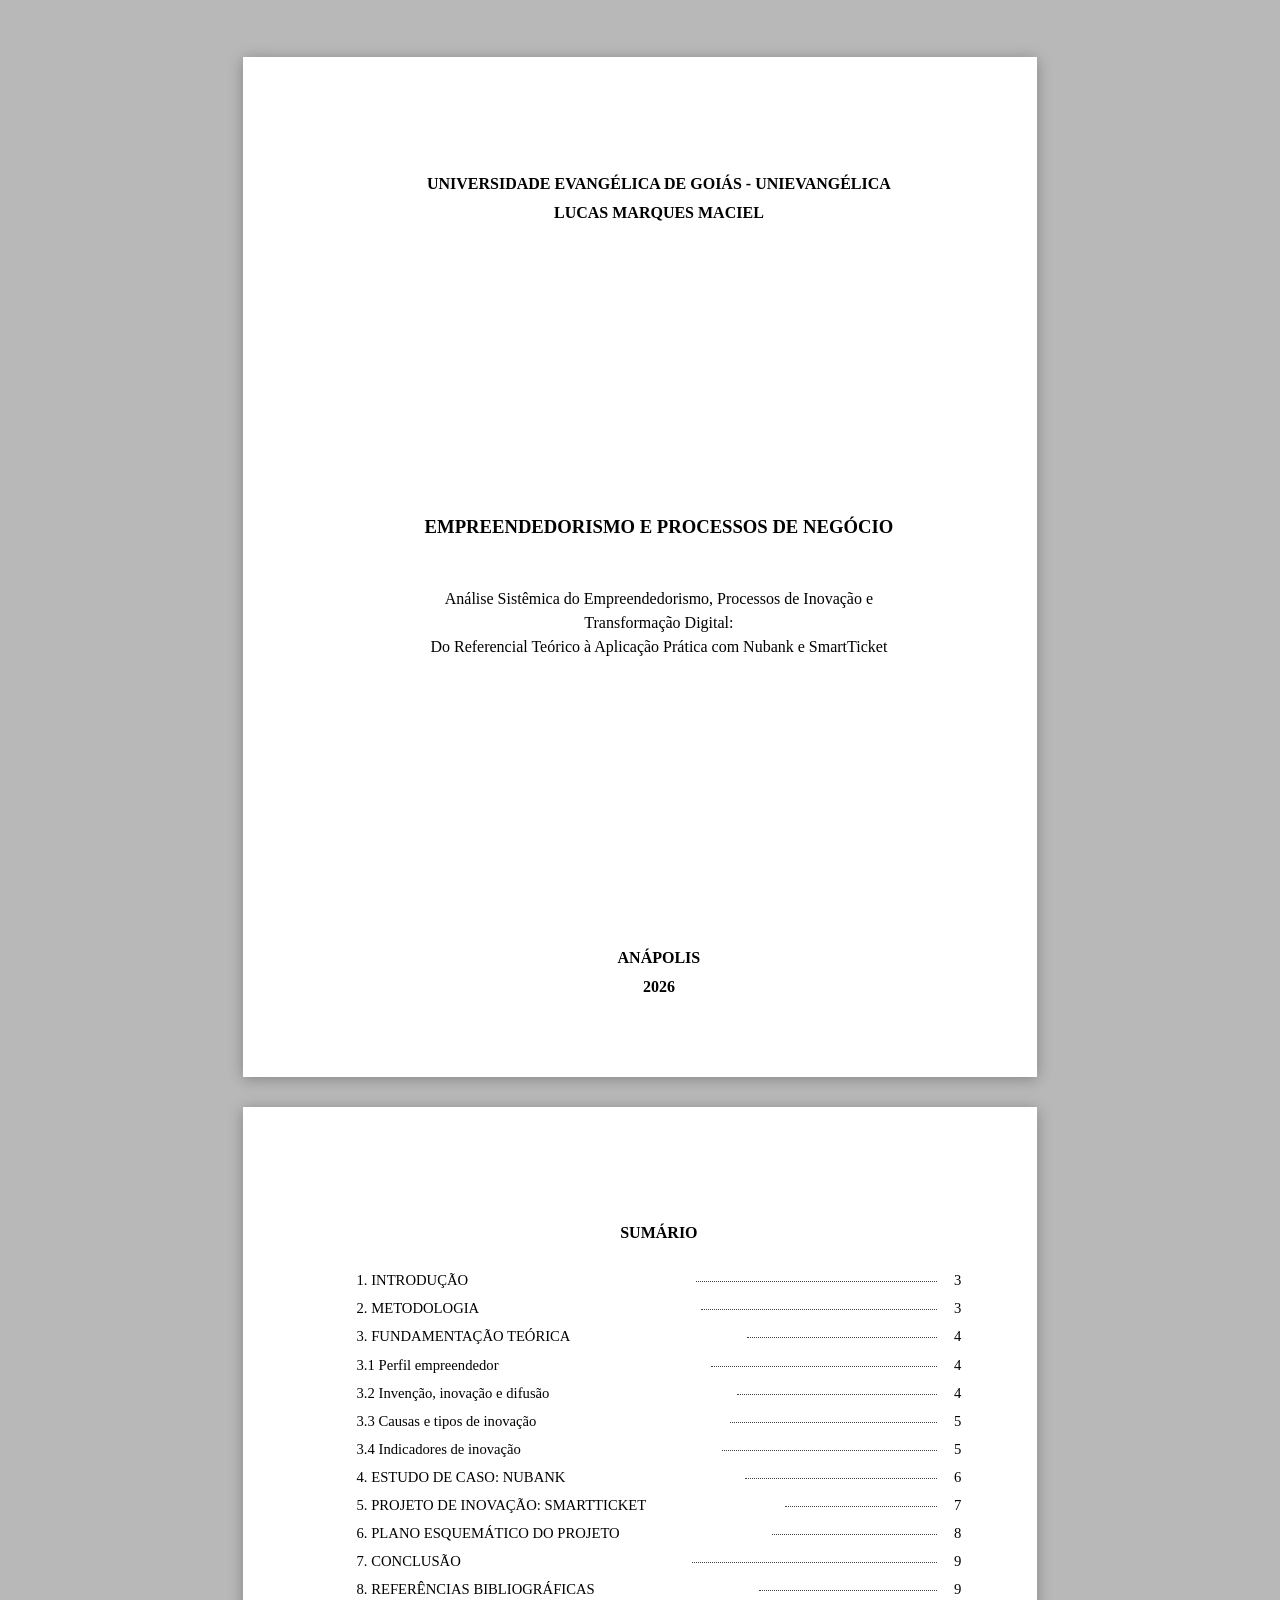
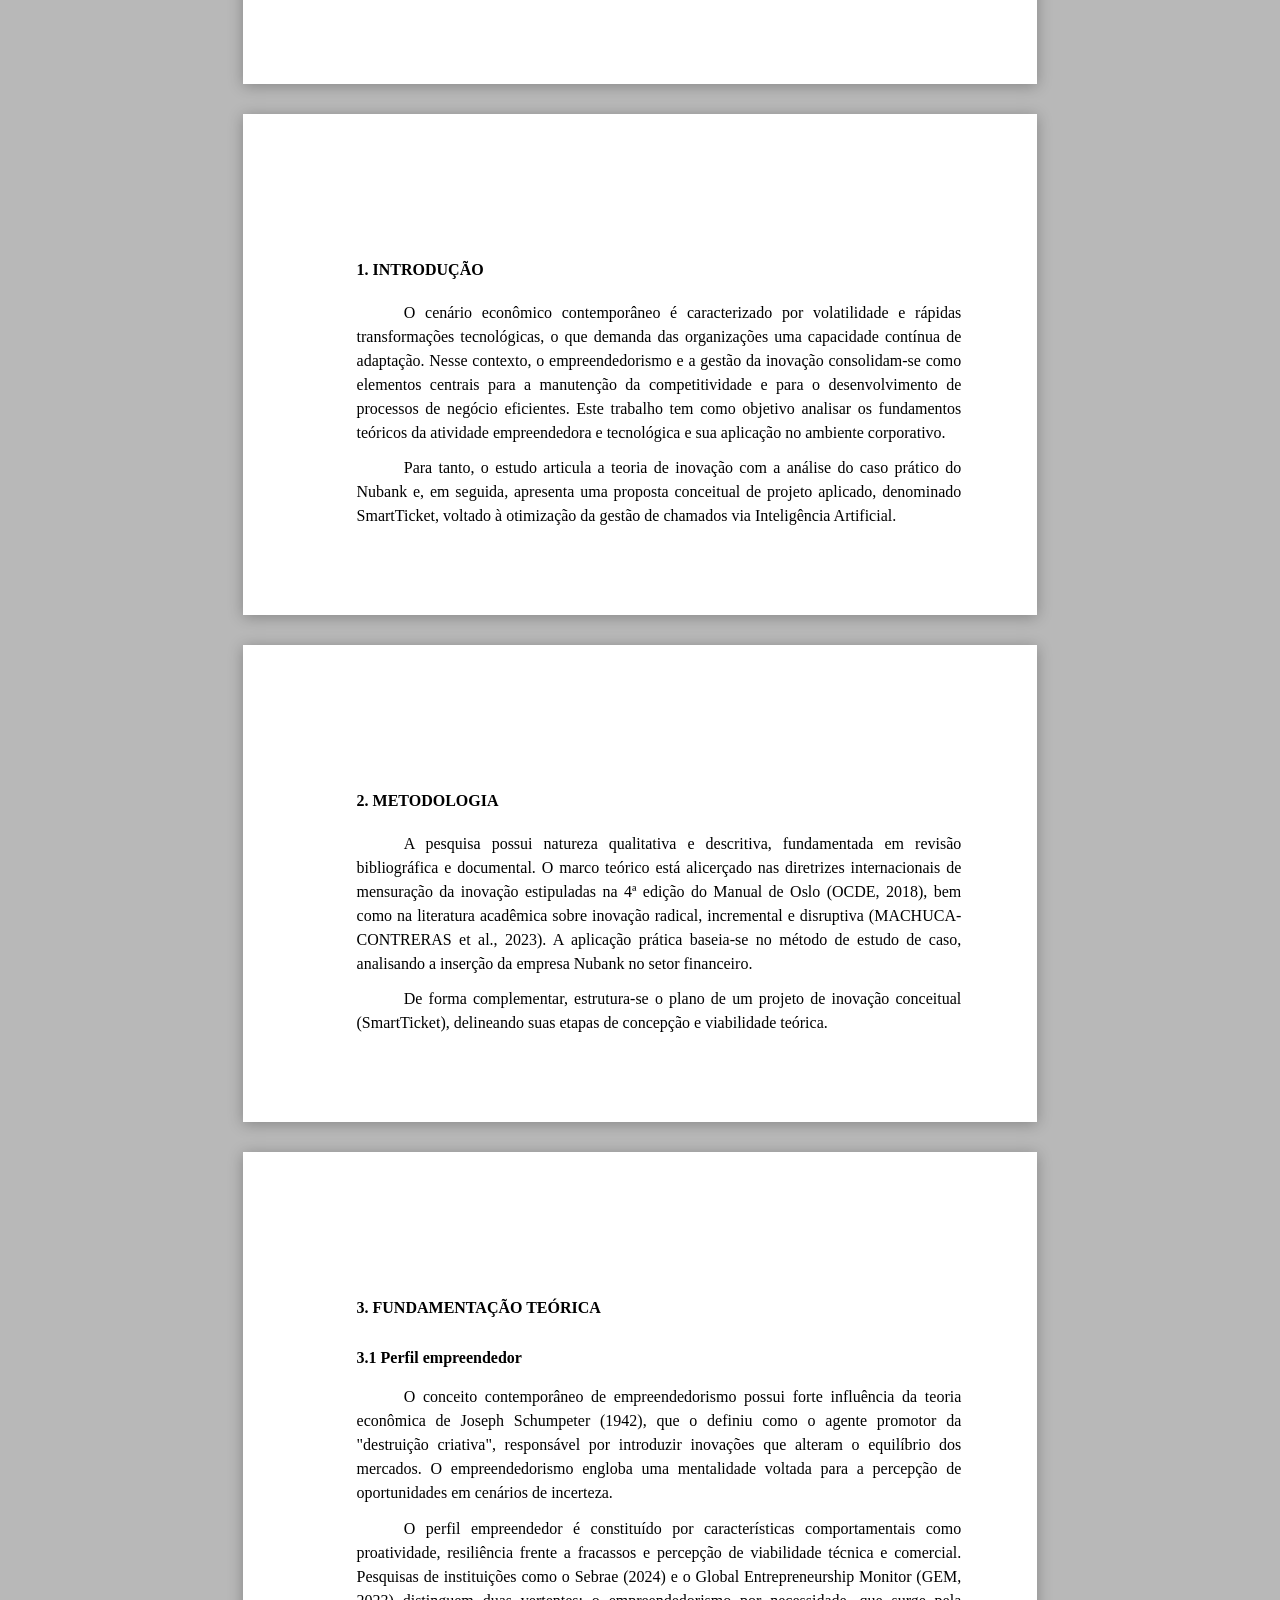
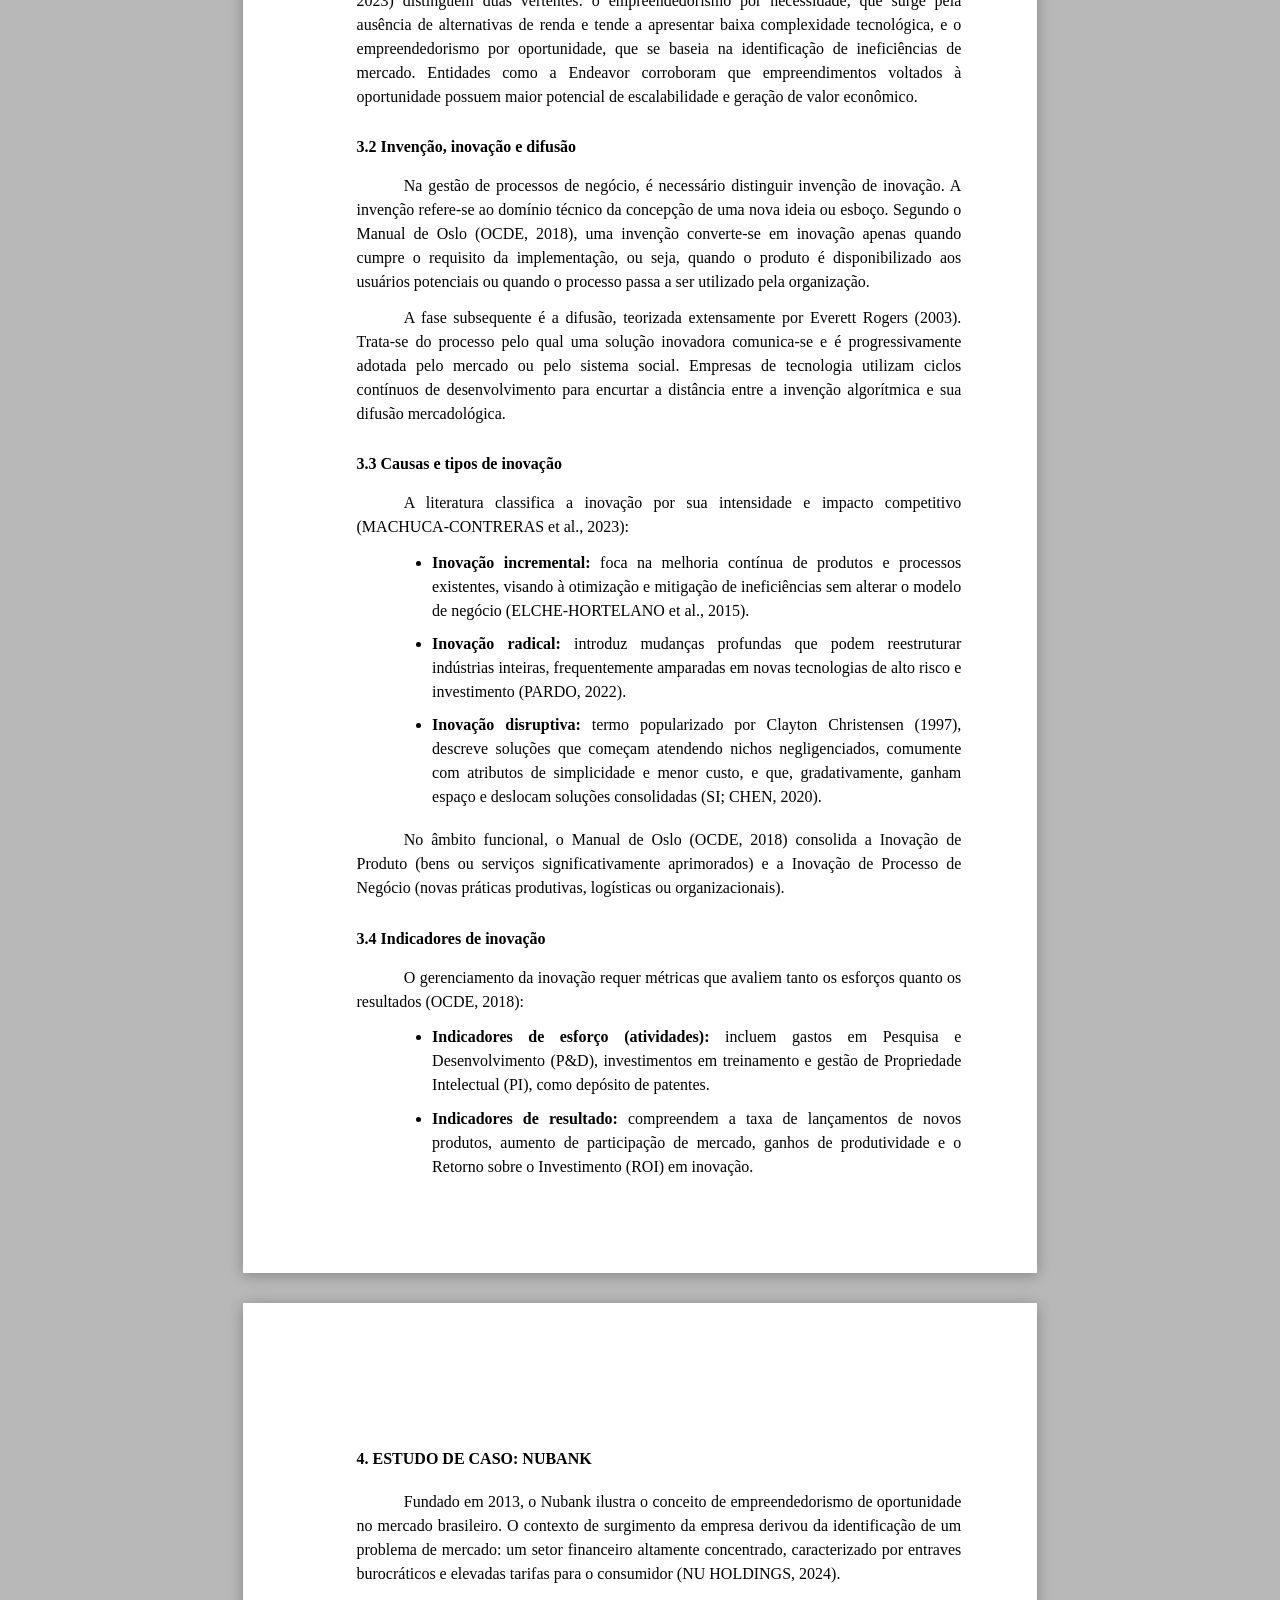
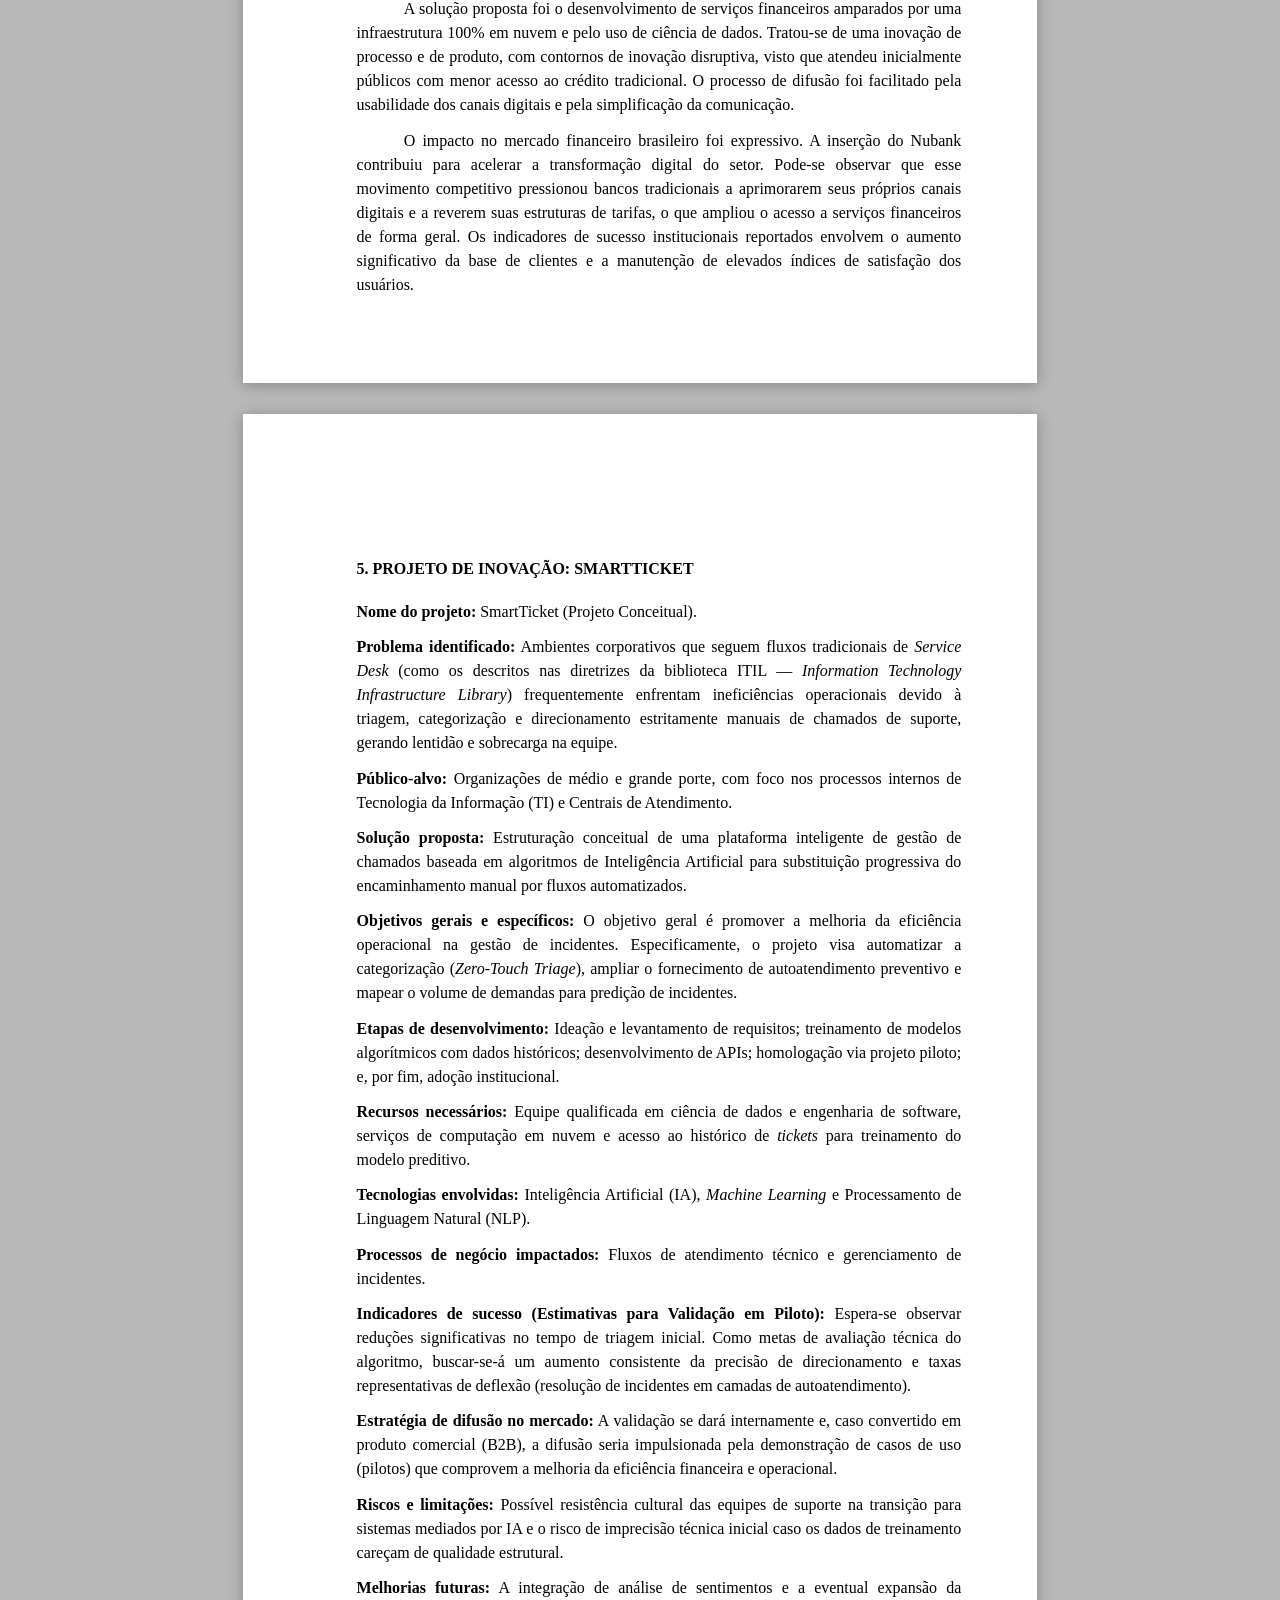
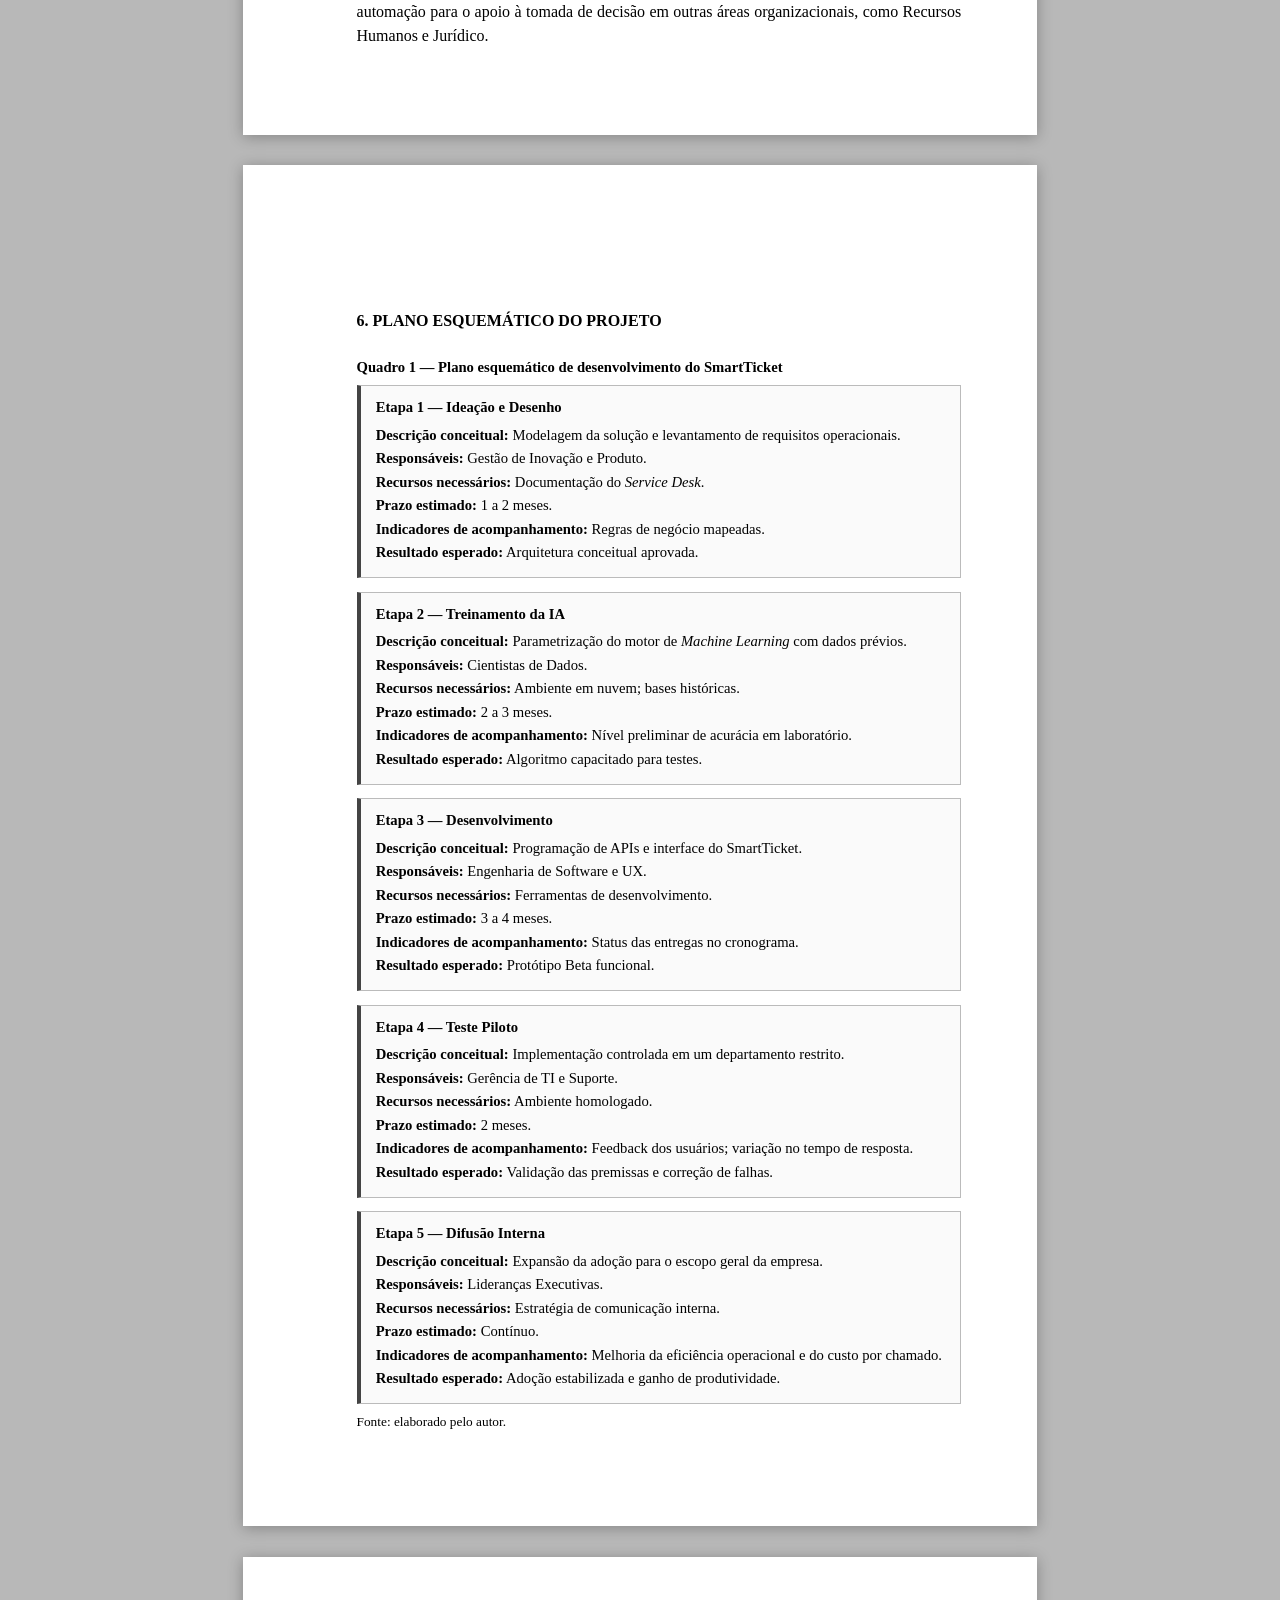
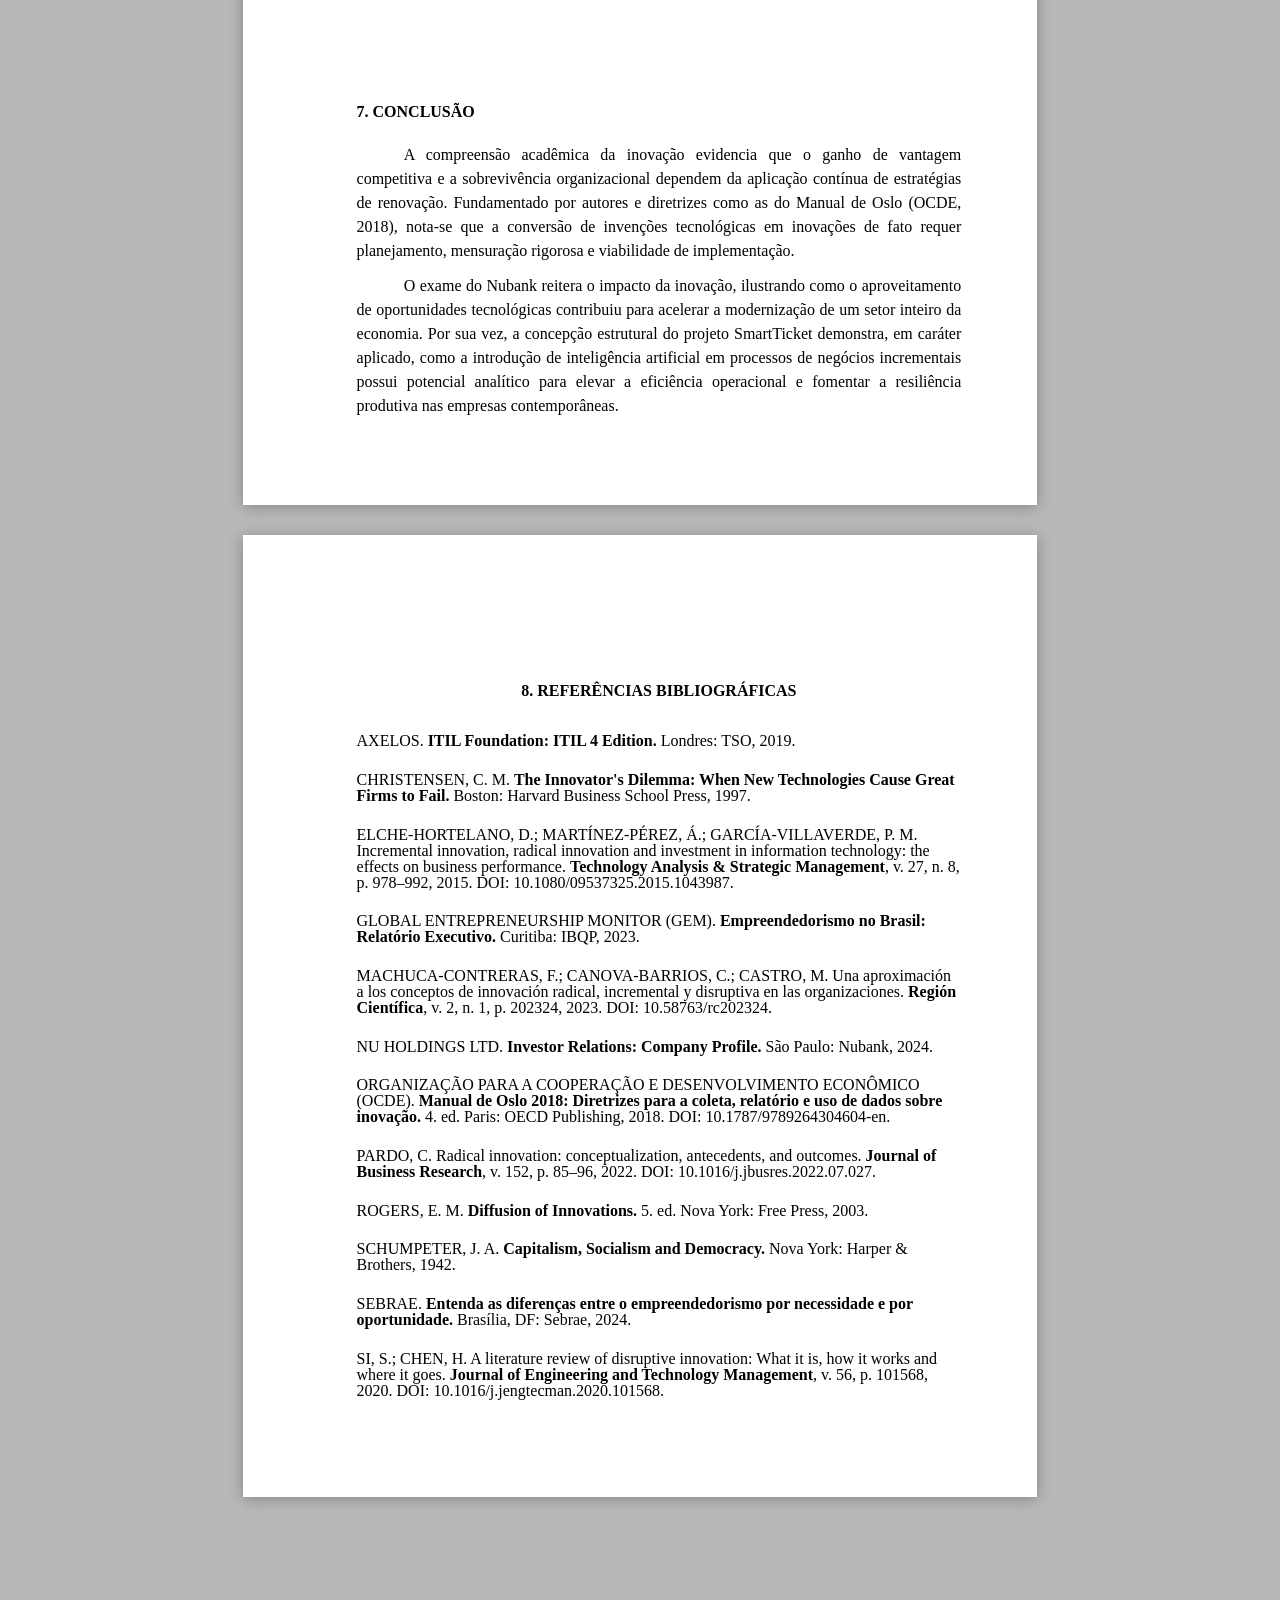
<file: Trabalho_Empreendedorismo_Inovação_Unieva/index.html>
<!DOCTYPE html>
<html lang="pt-BR">
<head>
    <meta charset="UTF-8">
    <meta name="viewport" content="width=device-width, initial-scale=1.0">
    <title>Empreendedorismo e Inovação — SmartTicket</title>
    <link rel="stylesheet" href="style.css">
</head>
<body>

<!-- ════════════════════════════════════════════════════════
     CAPA
     ════════════════════════════════════════════════════════ -->
<div class="cover page-break">
    <div class="cover-header">
        UNIVERSIDADE EVANGÉLICA DE GOIÁS - UNIEVANGÉLICA<br>
        LUCAS MARQUES MACIEL
    </div>

    <div>
        <div class="cover-title">EMPREENDEDORISMO E PROCESSOS DE NEGÓCIO</div>
        <div class="cover-subtitle">
            Análise Sistêmica do Empreendedorismo, Processos de Inovação e Transformação Digital:<br>
            Do Referencial Teórico à Aplicação Prática com Nubank e SmartTicket
        </div>
    </div>

    <div class="cover-footer">
        ANÁPOLIS<br>
        2026
    </div>
</div>


<!-- ════════════════════════════════════════════════════════
     SUMÁRIO
     ════════════════════════════════════════════════════════ -->
<div class="page-break" id="sumario">
    <div class="toc-title">SUMÁRIO</div>
    <ul class="toc-list">
        <li><a href="#sec1">1. INTRODUÇÃO</a> <span class="dots"></span> <a href="#sec1">3</a></li>
        <li><a href="#sec2">2. METODOLOGIA</a> <span class="dots"></span> <a href="#sec2">3</a></li>
        <li><a href="#sec3">3. FUNDAMENTAÇÃO TEÓRICA</a> <span class="dots"></span> <a href="#sec3">4</a></li>
        <li><a href="#sec31">3.1 Perfil empreendedor</a> <span class="dots"></span> <a href="#sec31">4</a></li>
        <li><a href="#sec32">3.2 Invenção, inovação e difusão</a> <span class="dots"></span> <a href="#sec32">4</a></li>
        <li><a href="#sec33">3.3 Causas e tipos de inovação</a> <span class="dots"></span> <a href="#sec33">5</a></li>
        <li><a href="#sec34">3.4 Indicadores de inovação</a> <span class="dots"></span> <a href="#sec34">5</a></li>
        <li><a href="#sec4">4. ESTUDO DE CASO: NUBANK</a> <span class="dots"></span> <a href="#sec4">6</a></li>
        <li><a href="#sec5">5. PROJETO DE INOVAÇÃO: SMARTTICKET</a> <span class="dots"></span> <a href="#sec5">7</a></li>
        <li><a href="#sec6">6. PLANO ESQUEMÁTICO DO PROJETO</a> <span class="dots"></span> <a href="#sec6">8</a></li>
        <li><a href="#sec7">7. CONCLUSÃO</a> <span class="dots"></span> <a href="#sec7">9</a></li>
        <li><a href="#sec8">8. REFERÊNCIAS BIBLIOGRÁFICAS</a> <span class="dots"></span> <a href="#sec8">9</a></li>
    </ul>
</div>


<!-- ════════════════════════════════════════════════════════
     1. INTRODUÇÃO
     ════════════════════════════════════════════════════════ -->
<div id="sec1">
    <h1>1. INTRODUÇÃO</h1>
    <p>O cenário econômico contemporâneo é caracterizado por volatilidade e rápidas transformações tecnológicas, o que demanda das organizações uma capacidade contínua de adaptação. Nesse contexto, o empreendedorismo e a gestão da inovação consolidam-se como elementos centrais para a manutenção da competitividade e para o desenvolvimento de processos de negócio eficientes. Este trabalho tem como objetivo analisar os fundamentos teóricos da atividade empreendedora e tecnológica e sua aplicação no ambiente corporativo.</p>
    <p>Para tanto, o estudo articula a teoria de inovação com a análise do caso prático do Nubank e, em seguida, apresenta uma proposta conceitual de projeto aplicado, denominado SmartTicket, voltado à otimização da gestão de chamados via Inteligência Artificial.</p>
</div>


<!-- ════════════════════════════════════════════════════════
     2. METODOLOGIA
     ════════════════════════════════════════════════════════ -->
<div id="sec2">
    <h1>2. METODOLOGIA</h1>
    <p>A pesquisa possui natureza qualitativa e descritiva, fundamentada em revisão bibliográfica e documental. O marco teórico está alicerçado nas diretrizes internacionais de mensuração da inovação estipuladas na 4ª edição do Manual de Oslo (OCDE, 2018), bem como na literatura acadêmica sobre inovação radical, incremental e disruptiva (MACHUCA-CONTRERAS et al., 2023). A aplicação prática baseia-se no método de estudo de caso, analisando a inserção da empresa Nubank no setor financeiro.</p>
    <p>De forma complementar, estrutura-se o plano de um projeto de inovação conceitual (SmartTicket), delineando suas etapas de concepção e viabilidade teórica.</p>
</div>


<!-- ════════════════════════════════════════════════════════
     3. FUNDAMENTAÇÃO TEÓRICA
     ════════════════════════════════════════════════════════ -->
<div id="sec3">
    <h1>3. FUNDAMENTAÇÃO TEÓRICA</h1>

    <h2 id="sec31">3.1 Perfil empreendedor</h2>
    <p>O conceito contemporâneo de empreendedorismo possui forte influência da teoria econômica de Joseph Schumpeter (1942), que o definiu como o agente promotor da "destruição criativa", responsável por introduzir inovações que alteram o equilíbrio dos mercados. O empreendedorismo engloba uma mentalidade voltada para a percepção de oportunidades em cenários de incerteza.</p>
    <p>O perfil empreendedor é constituído por características comportamentais como proatividade, resiliência frente a fracassos e percepção de viabilidade técnica e comercial. Pesquisas de instituições como o Sebrae (2024) e o Global Entrepreneurship Monitor (GEM, 2023) distinguem duas vertentes: o empreendedorismo por necessidade, que surge pela ausência de alternativas de renda e tende a apresentar baixa complexidade tecnológica, e o empreendedorismo por oportunidade, que se baseia na identificação de ineficiências de mercado. Entidades como a Endeavor corroboram que empreendimentos voltados à oportunidade possuem maior potencial de escalabilidade e geração de valor econômico.</p>

    <h2 id="sec32">3.2 Invenção, inovação e difusão</h2>
    <p>Na gestão de processos de negócio, é necessário distinguir invenção de inovação. A invenção refere-se ao domínio técnico da concepção de uma nova ideia ou esboço. Segundo o Manual de Oslo (OCDE, 2018), uma invenção converte-se em inovação apenas quando cumpre o requisito da implementação, ou seja, quando o produto é disponibilizado aos usuários potenciais ou quando o processo passa a ser utilizado pela organização.</p>
    <p>A fase subsequente é a difusão, teorizada extensamente por Everett Rogers (2003). Trata-se do processo pelo qual uma solução inovadora comunica-se e é progressivamente adotada pelo mercado ou pelo sistema social. Empresas de tecnologia utilizam ciclos contínuos de desenvolvimento para encurtar a distância entre a invenção algorítmica e sua difusão mercadológica.</p>

    <h2 id="sec33">3.3 Causas e tipos de inovação</h2>
    <p>A literatura classifica a inovação por sua intensidade e impacto competitivo (MACHUCA-CONTRERAS et al., 2023):</p>
    <ul>
        <li><strong>Inovação incremental:</strong> foca na melhoria contínua de produtos e processos existentes, visando à otimização e mitigação de ineficiências sem alterar o modelo de negócio (ELCHE-HORTELANO et al., 2015).</li>
        <li><strong>Inovação radical:</strong> introduz mudanças profundas que podem reestruturar indústrias inteiras, frequentemente amparadas em novas tecnologias de alto risco e investimento (PARDO, 2022).</li>
        <li><strong>Inovação disruptiva:</strong> termo popularizado por Clayton Christensen (1997), descreve soluções que começam atendendo nichos negligenciados, comumente com atributos de simplicidade e menor custo, e que, gradativamente, ganham espaço e deslocam soluções consolidadas (SI; CHEN, 2020).</li>
    </ul>
    <p>No âmbito funcional, o Manual de Oslo (OCDE, 2018) consolida a Inovação de Produto (bens ou serviços significativamente aprimorados) e a Inovação de Processo de Negócio (novas práticas produtivas, logísticas ou organizacionais).</p>

    <h2 id="sec34">3.4 Indicadores de inovação</h2>
    <p>O gerenciamento da inovação requer métricas que avaliem tanto os esforços quanto os resultados (OCDE, 2018):</p>
    <ul>
        <li><strong>Indicadores de esforço (atividades):</strong> incluem gastos em Pesquisa e Desenvolvimento (P&amp;D), investimentos em treinamento e gestão de Propriedade Intelectual (PI), como depósito de patentes.</li>
        <li><strong>Indicadores de resultado:</strong> compreendem a taxa de lançamentos de novos produtos, aumento de participação de mercado, ganhos de produtividade e o Retorno sobre o Investimento (ROI) em inovação.</li>
    </ul>
</div>


<!-- ════════════════════════════════════════════════════════
     4. ESTUDO DE CASO: NUBANK
     ════════════════════════════════════════════════════════ -->
<div id="sec4">
    <h1>4. ESTUDO DE CASO: NUBANK</h1>
    <p>Fundado em 2013, o Nubank ilustra o conceito de empreendedorismo de oportunidade no mercado brasileiro. O contexto de surgimento da empresa derivou da identificação de um problema de mercado: um setor financeiro altamente concentrado, caracterizado por entraves burocráticos e elevadas tarifas para o consumidor (NU HOLDINGS, 2024).</p>
    <p>A solução proposta foi o desenvolvimento de serviços financeiros amparados por uma infraestrutura 100% em nuvem e pelo uso de ciência de dados. Tratou-se de uma inovação de processo e de produto, com contornos de inovação disruptiva, visto que atendeu inicialmente públicos com menor acesso ao crédito tradicional. O processo de difusão foi facilitado pela usabilidade dos canais digitais e pela simplificação da comunicação.</p>
    <p>O impacto no mercado financeiro brasileiro foi expressivo. A inserção do Nubank contribuiu para acelerar a transformação digital do setor. Pode-se observar que esse movimento competitivo pressionou bancos tradicionais a aprimorarem seus próprios canais digitais e a reverem suas estruturas de tarifas, o que ampliou o acesso a serviços financeiros de forma geral. Os indicadores de sucesso institucionais reportados envolvem o aumento significativo da base de clientes e a manutenção de elevados índices de satisfação dos usuários.</p>
</div>


<!-- ════════════════════════════════════════════════════════
     5. PROJETO DE INOVAÇÃO: SMARTTICKET
     ════════════════════════════════════════════════════════ -->
<div id="sec5">
    <h1>5. PROJETO DE INOVAÇÃO: SMARTTICKET</h1>

    <p class="no-indent"><strong>Nome do projeto:</strong> SmartTicket (Projeto Conceitual).</p>

    <p class="no-indent"><strong>Problema identificado:</strong> Ambientes corporativos que seguem fluxos tradicionais de <em>Service Desk</em> (como os descritos nas diretrizes da biblioteca ITIL — <em>Information Technology Infrastructure Library</em>) frequentemente enfrentam ineficiências operacionais devido à triagem, categorização e direcionamento estritamente manuais de chamados de suporte, gerando lentidão e sobrecarga na equipe.</p>

    <p class="no-indent"><strong>Público-alvo:</strong> Organizações de médio e grande porte, com foco nos processos internos de Tecnologia da Informação (TI) e Centrais de Atendimento.</p>

    <p class="no-indent"><strong>Solução proposta:</strong> Estruturação conceitual de uma plataforma inteligente de gestão de chamados baseada em algoritmos de Inteligência Artificial para substituição progressiva do encaminhamento manual por fluxos automatizados.</p>

    <p class="no-indent"><strong>Objetivos gerais e específicos:</strong> O objetivo geral é promover a melhoria da eficiência operacional na gestão de incidentes. Especificamente, o projeto visa automatizar a categorização (<em>Zero-Touch Triage</em>), ampliar o fornecimento de autoatendimento preventivo e mapear o volume de demandas para predição de incidentes.</p>

    <p class="no-indent"><strong>Etapas de desenvolvimento:</strong> Ideação e levantamento de requisitos; treinamento de modelos algorítmicos com dados históricos; desenvolvimento de APIs; homologação via projeto piloto; e, por fim, adoção institucional.</p>

    <p class="no-indent"><strong>Recursos necessários:</strong> Equipe qualificada em ciência de dados e engenharia de software, serviços de computação em nuvem e acesso ao histórico de <em>tickets</em> para treinamento do modelo preditivo.</p>

    <p class="no-indent"><strong>Tecnologias envolvidas:</strong> Inteligência Artificial (IA), <em>Machine Learning</em> e Processamento de Linguagem Natural (NLP).</p>

    <p class="no-indent"><strong>Processos de negócio impactados:</strong> Fluxos de atendimento técnico e gerenciamento de incidentes.</p>

    <p class="no-indent"><strong>Indicadores de sucesso (Estimativas para Validação em Piloto):</strong> Espera-se observar reduções significativas no tempo de triagem inicial. Como metas de avaliação técnica do algoritmo, buscar-se-á um aumento consistente da precisão de direcionamento e taxas representativas de deflexão (resolução de incidentes em camadas de autoatendimento).</p>

    <p class="no-indent"><strong>Estratégia de difusão no mercado:</strong> A validação se dará internamente e, caso convertido em produto comercial (B2B), a difusão seria impulsionada pela demonstração de casos de uso (pilotos) que comprovem a melhoria da eficiência financeira e operacional.</p>

    <p class="no-indent"><strong>Riscos e limitações:</strong> Possível resistência cultural das equipes de suporte na transição para sistemas mediados por IA e o risco de imprecisão técnica inicial caso os dados de treinamento careçam de qualidade estrutural.</p>

    <p class="no-indent"><strong>Melhorias futuras:</strong> A integração de análise de sentimentos e a eventual expansão da automação para o apoio à tomada de decisão em outras áreas organizacionais, como Recursos Humanos e Jurídico.</p>
</div>


<!-- ════════════════════════════════════════════════════════
     6. PLANO ESQUEMÁTICO DO PROJETO
     ════════════════════════════════════════════════════════ -->
<div id="sec6">
    <h1>6. PLANO ESQUEMÁTICO DO PROJETO</h1>

    <p class="table-title">Quadro 1 — Plano esquemático de desenvolvimento do SmartTicket</p>

    <div class="etapa-bloco">
        <p class="etapa-titulo">Etapa 1 — Ideação e Desenho</p>
        <p class="etapa-linha"><span class="etapa-label">Descrição conceitual:</span> Modelagem da solução e levantamento de requisitos operacionais.</p>
        <p class="etapa-linha"><span class="etapa-label">Responsáveis:</span> Gestão de Inovação e Produto.</p>
        <p class="etapa-linha"><span class="etapa-label">Recursos necessários:</span> Documentação do <em>Service Desk</em>.</p>
        <p class="etapa-linha"><span class="etapa-label">Prazo estimado:</span> 1 a 2 meses.</p>
        <p class="etapa-linha"><span class="etapa-label">Indicadores de acompanhamento:</span> Regras de negócio mapeadas.</p>
        <p class="etapa-linha"><span class="etapa-label">Resultado esperado:</span> Arquitetura conceitual aprovada.</p>
    </div>

    <div class="etapa-bloco">
        <p class="etapa-titulo">Etapa 2 — Treinamento da IA</p>
        <p class="etapa-linha"><span class="etapa-label">Descrição conceitual:</span> Parametrização do motor de <em>Machine Learning</em> com dados prévios.</p>
        <p class="etapa-linha"><span class="etapa-label">Responsáveis:</span> Cientistas de Dados.</p>
        <p class="etapa-linha"><span class="etapa-label">Recursos necessários:</span> Ambiente em nuvem; bases históricas.</p>
        <p class="etapa-linha"><span class="etapa-label">Prazo estimado:</span> 2 a 3 meses.</p>
        <p class="etapa-linha"><span class="etapa-label">Indicadores de acompanhamento:</span> Nível preliminar de acurácia em laboratório.</p>
        <p class="etapa-linha"><span class="etapa-label">Resultado esperado:</span> Algoritmo capacitado para testes.</p>
    </div>

    <div class="etapa-bloco">
        <p class="etapa-titulo">Etapa 3 — Desenvolvimento</p>
        <p class="etapa-linha"><span class="etapa-label">Descrição conceitual:</span> Programação de APIs e interface do SmartTicket.</p>
        <p class="etapa-linha"><span class="etapa-label">Responsáveis:</span> Engenharia de Software e UX.</p>
        <p class="etapa-linha"><span class="etapa-label">Recursos necessários:</span> Ferramentas de desenvolvimento.</p>
        <p class="etapa-linha"><span class="etapa-label">Prazo estimado:</span> 3 a 4 meses.</p>
        <p class="etapa-linha"><span class="etapa-label">Indicadores de acompanhamento:</span> Status das entregas no cronograma.</p>
        <p class="etapa-linha"><span class="etapa-label">Resultado esperado:</span> Protótipo Beta funcional.</p>
    </div>

    <div class="etapa-bloco">
        <p class="etapa-titulo">Etapa 4 — Teste Piloto</p>
        <p class="etapa-linha"><span class="etapa-label">Descrição conceitual:</span> Implementação controlada em um departamento restrito.</p>
        <p class="etapa-linha"><span class="etapa-label">Responsáveis:</span> Gerência de TI e Suporte.</p>
        <p class="etapa-linha"><span class="etapa-label">Recursos necessários:</span> Ambiente homologado.</p>
        <p class="etapa-linha"><span class="etapa-label">Prazo estimado:</span> 2 meses.</p>
        <p class="etapa-linha"><span class="etapa-label">Indicadores de acompanhamento:</span> Feedback dos usuários; variação no tempo de resposta.</p>
        <p class="etapa-linha"><span class="etapa-label">Resultado esperado:</span> Validação das premissas e correção de falhas.</p>
    </div>

    <div class="etapa-bloco etapa-bloco-last">
        <p class="etapa-titulo">Etapa 5 — Difusão Interna</p>
        <p class="etapa-linha"><span class="etapa-label">Descrição conceitual:</span> Expansão da adoção para o escopo geral da empresa.</p>
        <p class="etapa-linha"><span class="etapa-label">Responsáveis:</span> Lideranças Executivas.</p>
        <p class="etapa-linha"><span class="etapa-label">Recursos necessários:</span> Estratégia de comunicação interna.</p>
        <p class="etapa-linha"><span class="etapa-label">Prazo estimado:</span> Contínuo.</p>
        <p class="etapa-linha"><span class="etapa-label">Indicadores de acompanhamento:</span> Melhoria da eficiência operacional e do custo por chamado.</p>
        <p class="etapa-linha"><span class="etapa-label">Resultado esperado:</span> Adoção estabilizada e ganho de produtividade.</p>
    </div>

    <p class="table-source">Fonte: elaborado pelo autor.</p>
</div>


<!-- ════════════════════════════════════════════════════════
     7. CONCLUSÃO
     ════════════════════════════════════════════════════════ -->
<div id="sec7">
    <h1>7. CONCLUSÃO</h1>
    <p>A compreensão acadêmica da inovação evidencia que o ganho de vantagem competitiva e a sobrevivência organizacional dependem da aplicação contínua de estratégias de renovação. Fundamentado por autores e diretrizes como as do Manual de Oslo (OCDE, 2018), nota-se que a conversão de invenções tecnológicas em inovações de fato requer planejamento, mensuração rigorosa e viabilidade de implementação.</p>
    <p>O exame do Nubank reitera o impacto da inovação, ilustrando como o aproveitamento de oportunidades tecnológicas contribuiu para acelerar a modernização de um setor inteiro da economia. Por sua vez, a concepção estrutural do projeto SmartTicket demonstra, em caráter aplicado, como a introdução de inteligência artificial em processos de negócios incrementais possui potencial analítico para elevar a eficiência operacional e fomentar a resiliência produtiva nas empresas contemporâneas.</p>
</div>


<!-- ════════════════════════════════════════════════════════
     8. REFERÊNCIAS BIBLIOGRÁFICAS
     ════════════════════════════════════════════════════════ -->
<div id="sec8" class="references">
    <h1>8. REFERÊNCIAS BIBLIOGRÁFICAS</h1>

    <p>AXELOS. <strong>ITIL Foundation: ITIL 4 Edition.</strong> Londres: TSO, 2019.</p>

    <p>CHRISTENSEN, C. M. <strong>The Innovator's Dilemma: When New Technologies Cause Great Firms to Fail.</strong> Boston: Harvard Business School Press, 1997.</p>

    <p>ELCHE-HORTELANO, D.; MARTÍNEZ-PÉREZ, Á.; GARCÍA-VILLAVERDE, P. M. Incremental innovation, radical innovation and investment in information technology: the effects on business performance. <strong>Technology Analysis &amp; Strategic Management</strong>, v. 27, n. 8, p. 978–992, 2015. DOI: 10.1080/09537325.2015.1043987.</p>

    <p>GLOBAL ENTREPRENEURSHIP MONITOR (GEM). <strong>Empreendedorismo no Brasil: Relatório Executivo.</strong> Curitiba: IBQP, 2023.</p>

    <p>MACHUCA-CONTRERAS, F.; CANOVA-BARRIOS, C.; CASTRO, M. Una aproximación a los conceptos de innovación radical, incremental y disruptiva en las organizaciones. <strong>Región Científica</strong>, v. 2, n. 1, p. 202324, 2023. DOI: 10.58763/rc202324.</p>

    <p>NU HOLDINGS LTD. <strong>Investor Relations: Company Profile.</strong> São Paulo: Nubank, 2024.</p>

    <p>ORGANIZAÇÃO PARA A COOPERAÇÃO E DESENVOLVIMENTO ECONÔMICO (OCDE). <strong>Manual de Oslo 2018: Diretrizes para a coleta, relatório e uso de dados sobre inovação.</strong> 4. ed. Paris: OECD Publishing, 2018. DOI: 10.1787/9789264304604-en.</p>

    <p>PARDO, C. Radical innovation: conceptualization, antecedents, and outcomes. <strong>Journal of Business Research</strong>, v. 152, p. 85–96, 2022. DOI: 10.1016/j.jbusres.2022.07.027.</p>

    <p>ROGERS, E. M. <strong>Diffusion of Innovations.</strong> 5. ed. Nova York: Free Press, 2003.</p>

    <p>SCHUMPETER, J. A. <strong>Capitalism, Socialism and Democracy.</strong> Nova York: Harper &amp; Brothers, 1942.</p>

    <p>SEBRAE. <strong>Entenda as diferenças entre o empreendedorismo por necessidade e por oportunidade.</strong> Brasília, DF: Sebrae, 2024.</p>

    <p>SI, S.; CHEN, H. A literature review of disruptive innovation: What it is, how it works and where it goes. <strong>Journal of Engineering and Technology Management</strong>, v. 56, p. 101568, 2020. DOI: 10.1016/j.jengtecman.2020.101568.</p>
</div>

</body>
</html>
</file>
<file: relatorio-sistemas-distribuidos/style.css>
/* ============================================================
   ESTILO ACADÊMICO ABNT — Pronto para Exportação PDF
   Página A4 | Times New Roman 12pt | Margens ABNT
   Espaçamento 1,5 | Texto justificado | Sem hifenização
   ============================================================ */

/* ── Reset mínimo ── */
*, *::before, *::after {
    box-sizing: border-box;
    margin: 0;
    padding: 0;
}

/* ── Configuração de página (Chrome / Edge "Ctrl+P → Margens: Nenhuma") ── */
@page {
    size: A4 portrait;
    margin: 3cm 2cm 2cm 3cm;
}

html {
    font-size: 12pt;
}

body {
    font-family: "Times New Roman", Times, serif;
    font-size: 12pt;
    line-height: 1.5;
    color: #000;
    background: #fff;
    /* Desativa hifenização automática em todo o documento */
    hyphens: none;
    -webkit-hyphens: none;
    -ms-hyphens: none;
    word-break: normal;
    overflow-wrap: normal;
}

/* ============================================================
   QUEBRAS DE PÁGINA
   ============================================================ */

/* Capa e sumário: forçam nova página logo após */
.page-break {
    page-break-after: always;
    break-after: page;
}

/* Introdução começa em nova página (reforço explícito após sumário) */
#sec1 {
    page-break-before: always;
    break-before: page;
}

/* Seções de maior peso iniciam em nova página */
#sec5,
#sec6,
#sec7,
#sec8 {
    page-break-before: always;
    break-before: page;
}

/* Evita quebra imediatamente após títulos */
h1, h2, h3 {
    page-break-after: avoid;
    break-after: avoid;
}

/* Evita quebra no meio de figuras */
figure {
    page-break-inside: avoid;
    break-inside: avoid;
}

/* ============================================================
   CAPA
   ============================================================ */

.cover {
    display: flex;
    flex-direction: column;
    justify-content: space-between;
    align-items: center;
    text-align: center;
    /* Ocupa a altura útil de uma página A4 com margens ABNT */
    min-height: 24cm;
    padding: 0;
}

.cover-header {
    font-size: 12pt;
    font-weight: bold;
    text-transform: uppercase;
    line-height: 1.8;
    text-align: center;
}

.cover-title {
    font-size: 14pt;
    font-weight: bold;
    text-transform: uppercase;
    line-height: 1.6;
    text-align: center;
    margin-bottom: 1.2cm;
}

.cover-subtitle {
    font-size: 12pt;
    font-weight: normal;
    max-width: 13cm;
    margin: 0 auto;
    line-height: 1.5;
    text-align: center;
}

.cover-footer {
    font-size: 12pt;
    font-weight: bold;
    text-transform: uppercase;
    line-height: 1.8;
    text-align: center;
}

/* ============================================================
   SUMÁRIO
   ============================================================ */

.toc-title {
    font-size: 12pt;
    font-weight: bold;
    text-transform: uppercase;
    text-align: center;
    margin-bottom: 0.7cm;
    margin-top: 0;
}

/* A lista do sumário NÃO recebe marcadores */
.toc-list {
    list-style: none !important;
    padding: 0;
    margin: 0;
}

.toc-list > li {
    list-style: none !important;
    display: flex !important;
    align-items: baseline;
    /* 11pt e espaçamento reduzido para caber em uma página */
    font-size: 11pt;
    line-height: 1.35;
    margin-bottom: 0.22cm;
    gap: 0.2cm;
    hyphens: none;
    -webkit-hyphens: none;
}

.toc-list li a {
    color: #000;
    text-decoration: none;
    font-size: 11pt;
    hyphens: none;
    -webkit-hyphens: none;
}

/* Texto do título: ocupa espaço livre */
.toc-list li a:first-child {
    flex: 1 1 auto;
    min-width: 0;
}

/* Linha pontilhada */
.dots {
    flex: 1 0 0.8cm;
    border-bottom: 1px dotted #444;
    margin: 0 0.25cm;
    position: relative;
    top: -3px;
    min-width: 0.5cm;
}

/* Número de página: não encolhe */
.toc-list li a:last-child {
    flex: 0 0 auto;
    white-space: nowrap;
}

/* ============================================================
   TÍTULOS ABNT
   ============================================================ */

h1 {
    font-family: "Times New Roman", Times, serif;
    font-size: 12pt;
    font-weight: bold;
    text-transform: uppercase;
    text-align: left;
    margin-top: 0.8cm;
    margin-bottom: 0.5cm;
    line-height: 1.5;
}

h2 {
    font-family: "Times New Roman", Times, serif;
    font-size: 12pt;
    font-weight: bold;
    text-transform: none;
    text-align: left;
    margin-top: 0.7cm;
    margin-bottom: 0.4cm;
    line-height: 1.5;
}

h3 {
    font-family: "Times New Roman", Times, serif;
    font-size: 12pt;
    font-weight: bold;
    font-style: italic;
    text-align: left;
    margin-top: 0.6cm;
    margin-bottom: 0.3cm;
    line-height: 1.5;
}

/* ============================================================
   CORPO DO TEXTO
   ============================================================ */

p {
    font-family: "Times New Roman", Times, serif;
    font-size: 12pt;
    line-height: 1.5;
    text-align: justify;
    text-indent: 1.25cm;
    margin-bottom: 0.3cm;
    hyphens: none;
    -webkit-hyphens: none;
}

/* ============================================================
   LISTAS — Marcadores visíveis corretamente
   ============================================================ */

/* Listas gerais do conteúdo (não o sumário) */
ul:not(.toc-list) {
    list-style-type: disc !important;
    list-style-position: outside !important;
    /* padding-left cria recuo E espaço visível para o marcador */
    padding-left: 1.5cm;
    margin-left: 0.5cm;
    margin-top: 0.2cm;
    margin-bottom: 0.5cm;
}

ol {
    list-style-type: decimal !important;
    list-style-position: outside !important;
    padding-left: 1.5cm;
    margin-left: 0.5cm;
    margin-top: 0.2cm;
    margin-bottom: 0.5cm;
}

/* Garante exibição correta do marcador em cada item */
ul:not(.toc-list) > li,
ol > li {
    display: list-item !important;
    font-family: "Times New Roman", Times, serif;
    font-size: 12pt;
    line-height: 1.5;
    text-align: justify;
    margin-bottom: 0.25cm;
    hyphens: none;
    -webkit-hyphens: none;
}

/* ============================================================
   CÓDIGO INLINE
   ============================================================ */

code {
    font-family: "Courier New", Courier, monospace;
    font-size: 10.5pt;
    background-color: #f0f0f0;
    padding: 1px 4px;
    border-radius: 2px;
}

/* ============================================================
   FIGURAS E DIAGRAMAS MERMAID
   ============================================================ */

figure {
    display: block;
    text-align: center;
    margin: 0.9cm auto;
}

figcaption {
    font-family: "Times New Roman", Times, serif;
    font-size: 10pt;
    text-align: center;
    margin-top: 0.4cm;
    line-height: 1.4;
    color: #111;
}

/* Mermaid: bloco central, não flex (flex causa problemas no print) */
.mermaid {
    display: block;
    text-align: center;
    margin: 0 auto;
    max-width: 15cm;
    overflow: visible;
}

.mermaid svg {
    display: block;
    margin: 0 auto;
    max-width: 100%;
    width: auto;
    height: auto;
}

/* Imagem gerada pela conversão SVG → <img> (fallback JS) */
img.mermaid-img {
    display: block;
    margin: 0 auto;
    max-width: 14cm;
    width: auto;
    height: auto;
}

/* Diagramas SVG/PNG estáticos embutidos como <img> */
img.diagram-img {
    display: block;
    margin: 0 auto;
    max-width: 14cm;
    width: 100%;
    height: auto;
}

/* ============================================================
   REFERÊNCIAS BIBLIOGRÁFICAS
   ============================================================ */

.references h1 {
    text-align: center;
    margin-bottom: 0.8cm;
}

/* Referências: sem recuo, espaçamento simples, alinhamento à esquerda */
.references p {
    font-size: 12pt;
    line-height: 1.0;
    text-indent: 0 !important;
    text-align: left !important;
    margin-bottom: 0.6cm;
    hyphens: none;
    -webkit-hyphens: none;
    page-break-inside: avoid;
    break-inside: avoid;
}

/* ============================================================
   VISUALIZAÇÃO NA TELA — Simula folhas A4
   (Estas regras NÃO se aplicam à impressão/PDF)
   ============================================================ */

@media screen {
    body {
        background: #b8b8b8;
        padding: 1.5cm 0 2.5cm;
    }

    /* Cada seção principal aparece como uma folha de papel */
    .cover,
    #sumario,
    #sec1,
    #sec2,
    #sec3,
    #sec4,
    #sec5,
    #sec6,
    #sec7,
    #sec8 {
        background: #fff;
        max-width: 21cm;
        margin: 0 auto 0.8cm;
        /* Margens ABNT simuladas como padding da folha */
        padding: 3cm 2cm 2cm 3cm;
        box-shadow: 0 2px 14px rgba(0, 0, 0, 0.28);
    }

    .cover {
        min-height: 27cm;
    }

    #sumario {
        min-height: 9cm;
    }
}

/* ============================================================
   IMPRESSÃO / PDF — Ctrl+P → Margens: Nenhuma
   ============================================================ */

@media print {
    /* Garante renderização de cores e fundos */
    * {
        -webkit-print-color-adjust: exact;
        print-color-adjust: exact;
    }

    body {
        background: #fff !important;
        padding: 0 !important;
        margin: 0 !important;
    }

    /* Remove as simulações de folha da tela */
    .cover,
    #sumario,
    #sec1, #sec2, #sec3, #sec4,
    #sec5, #sec6, #sec7, #sec8 {
        box-shadow: none !important;
        /* Sem padding extra: @page cuida das margens */
        padding: 0 !important;
        margin: 0 !important;
        max-width: none !important;
    }

    /* A capa deve distribuir seu conteúdo pela página inteira */
    .cover {
        min-height: 24cm;
        padding: 0 !important;
    }

    h1, h2, h3 {
        page-break-after: avoid;
        break-after: avoid;
    }

    figure {
        page-break-inside: avoid;
        break-inside: avoid;
    }

    /* Mermaid SVGs: tamanho fixo para não transbordar na página */
    .mermaid {
        max-width: 14cm;
    }

    .mermaid svg {
        max-width: 14cm !important;
        width: auto !important;
        height: auto !important;
    }

    a {
        color: #000 !important;
        text-decoration: none !important;
    }

    /* Oculta qualquer controle de interface que não deve ir ao PDF */
    #print-controls {
        display: none !important;
    }
}
</file>
<file: Trabalho_Empreendedorismo_Inovação_Unieva/style.css>
/* ============================================================
   ESTILO ACADÊMICO ABNT — Pronto para Exportação PDF
   Página A4 | Times New Roman 12pt | Margens ABNT
   Espaçamento 1,5 | Texto justificado | Sem hifenização
   ============================================================ */

/* ── Reset mínimo ── */
*, *::before, *::after {
    box-sizing: border-box;
    margin: 0;
    padding: 0;
}

/* ── Configuração de página (Chrome / Edge "Ctrl+P → Margens: Nenhuma") ── */
@page {
    size: A4 portrait;
    margin: 3cm 2cm 2cm 3cm;
}

html {
    font-size: 12pt;
}

body {
    font-family: "Times New Roman", Times, serif;
    font-size: 12pt;
    line-height: 1.5;
    color: #000;
    background: #fff;
    hyphens: none;
    -webkit-hyphens: none;
    -ms-hyphens: none;
    word-break: normal;
    overflow-wrap: normal;
}

/* ============================================================
   QUEBRAS DE PÁGINA
   ============================================================ */

.page-break {
    page-break-after: always;
    break-after: page;
}

#sec1 {
    page-break-before: always;
    break-before: page;
}

#sec4,
#sec5,
#sec6,
#sec7,
#sec8 {
    page-break-before: always;
    break-before: page;
}

h1, h2, h3 {
    page-break-after: avoid;
    break-after: avoid;
}

figure {
    page-break-inside: avoid;
    break-inside: avoid;
}

/* ============================================================
   CAPA
   ============================================================ */

.cover {
    display: flex;
    flex-direction: column;
    justify-content: space-between;
    align-items: center;
    text-align: center;
    min-height: 24cm;
    padding: 0;
}

.cover-header {
    font-size: 12pt;
    font-weight: bold;
    text-transform: uppercase;
    line-height: 1.8;
    text-align: center;
}

.cover-title {
    font-size: 14pt;
    font-weight: bold;
    text-transform: uppercase;
    line-height: 1.6;
    text-align: center;
    margin-bottom: 1.2cm;
}

.cover-subtitle {
    font-size: 12pt;
    font-weight: normal;
    max-width: 13cm;
    margin: 0 auto;
    line-height: 1.5;
    text-align: center;
}

.cover-footer {
    font-size: 12pt;
    font-weight: bold;
    text-transform: uppercase;
    line-height: 1.8;
    text-align: center;
}

/* ============================================================
   SUMÁRIO
   ============================================================ */

.toc-title {
    font-size: 12pt;
    font-weight: bold;
    text-transform: uppercase;
    text-align: center;
    margin-bottom: 0.7cm;
    margin-top: 0;
}

.toc-list {
    list-style: none !important;
    padding: 0;
    margin: 0;
}

.toc-list > li {
    list-style: none !important;
    display: flex !important;
    align-items: baseline;
    font-size: 11pt;
    line-height: 1.35;
    margin-bottom: 0.22cm;
    gap: 0.2cm;
    hyphens: none;
    -webkit-hyphens: none;
}

.toc-list li a {
    color: #000;
    text-decoration: none;
    font-size: 11pt;
    hyphens: none;
    -webkit-hyphens: none;
}

.toc-list li a:first-child {
    flex: 1 1 auto;
    min-width: 0;
}

.dots {
    flex: 1 0 0.8cm;
    border-bottom: 1px dotted #444;
    margin: 0 0.25cm;
    position: relative;
    top: -3px;
    min-width: 0.5cm;
}

.toc-list li a:last-child {
    flex: 0 0 auto;
    white-space: nowrap;
}

/* ============================================================
   TÍTULOS ABNT
   ============================================================ */

h1 {
    font-family: "Times New Roman", Times, serif;
    font-size: 12pt;
    font-weight: bold;
    text-transform: uppercase;
    text-align: left;
    margin-top: 0.8cm;
    margin-bottom: 0.5cm;
    line-height: 1.5;
}

h2 {
    font-family: "Times New Roman", Times, serif;
    font-size: 12pt;
    font-weight: bold;
    text-transform: none;
    text-align: left;
    margin-top: 0.7cm;
    margin-bottom: 0.4cm;
    line-height: 1.5;
}

h3 {
    font-family: "Times New Roman", Times, serif;
    font-size: 12pt;
    font-weight: bold;
    font-style: italic;
    text-align: left;
    margin-top: 0.6cm;
    margin-bottom: 0.3cm;
    line-height: 1.5;
}

/* ============================================================
   CORPO DO TEXTO
   ============================================================ */

p {
    font-family: "Times New Roman", Times, serif;
    font-size: 12pt;
    line-height: 1.5;
    text-align: justify;
    text-indent: 1.25cm;
    margin-bottom: 0.3cm;
    hyphens: none;
    -webkit-hyphens: none;
}

/* Parágrafos sem recuo (itens do projeto) */
p.no-indent {
    text-indent: 0 !important;
    margin-bottom: 0.3cm;
}

/* ============================================================
   LISTAS
   ============================================================ */

ul:not(.toc-list) {
    list-style-type: disc !important;
    list-style-position: outside !important;
    padding-left: 1.5cm;
    margin-left: 0.5cm;
    margin-top: 0.2cm;
    margin-bottom: 0.5cm;
}

ol {
    list-style-type: decimal !important;
    list-style-position: outside !important;
    padding-left: 1.5cm;
    margin-left: 0.5cm;
    margin-top: 0.2cm;
    margin-bottom: 0.5cm;
}

ul:not(.toc-list) > li,
ol > li {
    display: list-item !important;
    font-family: "Times New Roman", Times, serif;
    font-size: 12pt;
    line-height: 1.5;
    text-align: justify;
    margin-bottom: 0.25cm;
    hyphens: none;
    -webkit-hyphens: none;
}

/* ============================================================
   TABELA ABNT
   ============================================================ */

.table-title {
    font-family: "Times New Roman", Times, serif;
    font-size: 11pt;
    font-weight: bold;
    text-align: left;
    text-indent: 0;
    margin-bottom: 0.2cm;
    margin-top: 0.6cm;
}

.table-source {
    font-family: "Times New Roman", Times, serif;
    font-size: 10pt;
    text-align: left;
    text-indent: 0;
    margin-top: 0.2cm;
    margin-bottom: 0.5cm;
}

table.abnt {
    width: 100%;
    border-collapse: collapse;
    font-family: "Times New Roman", Times, serif;
    font-size: 9pt;
    line-height: 1.35;
    page-break-inside: avoid;
    break-inside: avoid;
    /* Evita quebras de palavra estranha nas células */
    word-break: normal;
    overflow-wrap: anywhere;
    hyphens: none;
}

table.abnt thead tr {
    border-top: 2px solid #000;
    border-bottom: 1px solid #000;
    background-color: #efefef;
}

table.abnt th {
    font-weight: bold;
    padding: 0.25cm 0.3cm;
    text-align: left;
    vertical-align: top;
    word-break: normal;
    hyphens: none;
}

table.abnt td {
    padding: 0.22cm 0.3cm;
    vertical-align: top;
    border-bottom: 1px solid #ddd;
    word-break: normal;
    hyphens: none;
}

table.abnt tbody tr:last-child td {
    border-bottom: 2px solid #000;
}

table.abnt tbody tr:nth-child(even) {
    background-color: #f8f8f8;
}

/* ============================================================
   PLANO ESQUEMÁTICO — FORMATO VERTICAL (ETAPAS)
   ============================================================ */

.etapa-bloco {
    border: 1px solid #bbb;
    border-left: 4px solid #444;
    padding: 0.3cm 0.4cm;
    margin-bottom: 0.35cm;
    page-break-inside: avoid;
    break-inside: avoid;
    background: #fafafa;
}

.etapa-bloco-last {
    margin-bottom: 0;
}

.etapa-titulo {
    font-family: "Times New Roman", Times, serif;
    font-size: 11pt;
    font-weight: bold;
    text-indent: 0 !important;
    margin-bottom: 0.18cm;
    line-height: 1.4;
}

.etapa-linha {
    font-family: "Times New Roman", Times, serif;
    font-size: 11pt;
    text-indent: 0 !important;
    text-align: justify;
    line-height: 1.4;
    margin-bottom: 0.08cm;
}

.etapa-label {
    font-weight: bold;
}

/* ============================================================
   REFERÊNCIAS BIBLIOGRÁFICAS
   ============================================================ */

.references h1 {
    text-align: center;
    margin-bottom: 0.8cm;
}

.references p {
    font-size: 12pt;
    line-height: 1.0;
    text-indent: 0 !important;
    text-align: left !important;
    margin-bottom: 0.6cm;
    hyphens: none;
    -webkit-hyphens: none;
    page-break-inside: avoid;
    break-inside: avoid;
}

/* ============================================================
   VISUALIZAÇÃO NA TELA — Simula folhas A4
   ============================================================ */

@media screen {
    body {
        background: #b8b8b8;
        padding: 1.5cm 0 2.5cm;
    }

    .cover,
    #sumario,
    #sec1,
    #sec2,
    #sec3,
    #sec4,
    #sec5,
    #sec6,
    #sec7,
    #sec8 {
        background: #fff;
        max-width: 21cm;
        margin: 0 auto 0.8cm;
        padding: 3cm 2cm 2cm 3cm;
        box-shadow: 0 2px 14px rgba(0, 0, 0, 0.28);
    }

    .cover {
        min-height: 27cm;
    }

    #sumario {
        min-height: 9cm;
    }
}

/* ============================================================
   IMPRESSÃO / PDF — Ctrl+P → Margens: Nenhuma
   ============================================================ */

@media print {
    * {
        -webkit-print-color-adjust: exact;
        print-color-adjust: exact;
    }

    body {
        background: #fff !important;
        padding: 0 !important;
        margin: 0 !important;
    }

    .cover,
    #sumario,
    #sec1, #sec2, #sec3, #sec4,
    #sec5, #sec6, #sec7, #sec8 {
        box-shadow: none !important;
        padding: 0 !important;
        margin: 0 !important;
        max-width: none !important;
    }

    .cover {
        min-height: 24cm;
        padding: 0 !important;
    }

    h1, h2, h3 {
        page-break-after: avoid;
        break-after: avoid;
    }

    figure {
        page-break-inside: avoid;
        break-inside: avoid;
    }

    a {
        color: #000 !important;
        text-decoration: none !important;
    }
}
</file>
